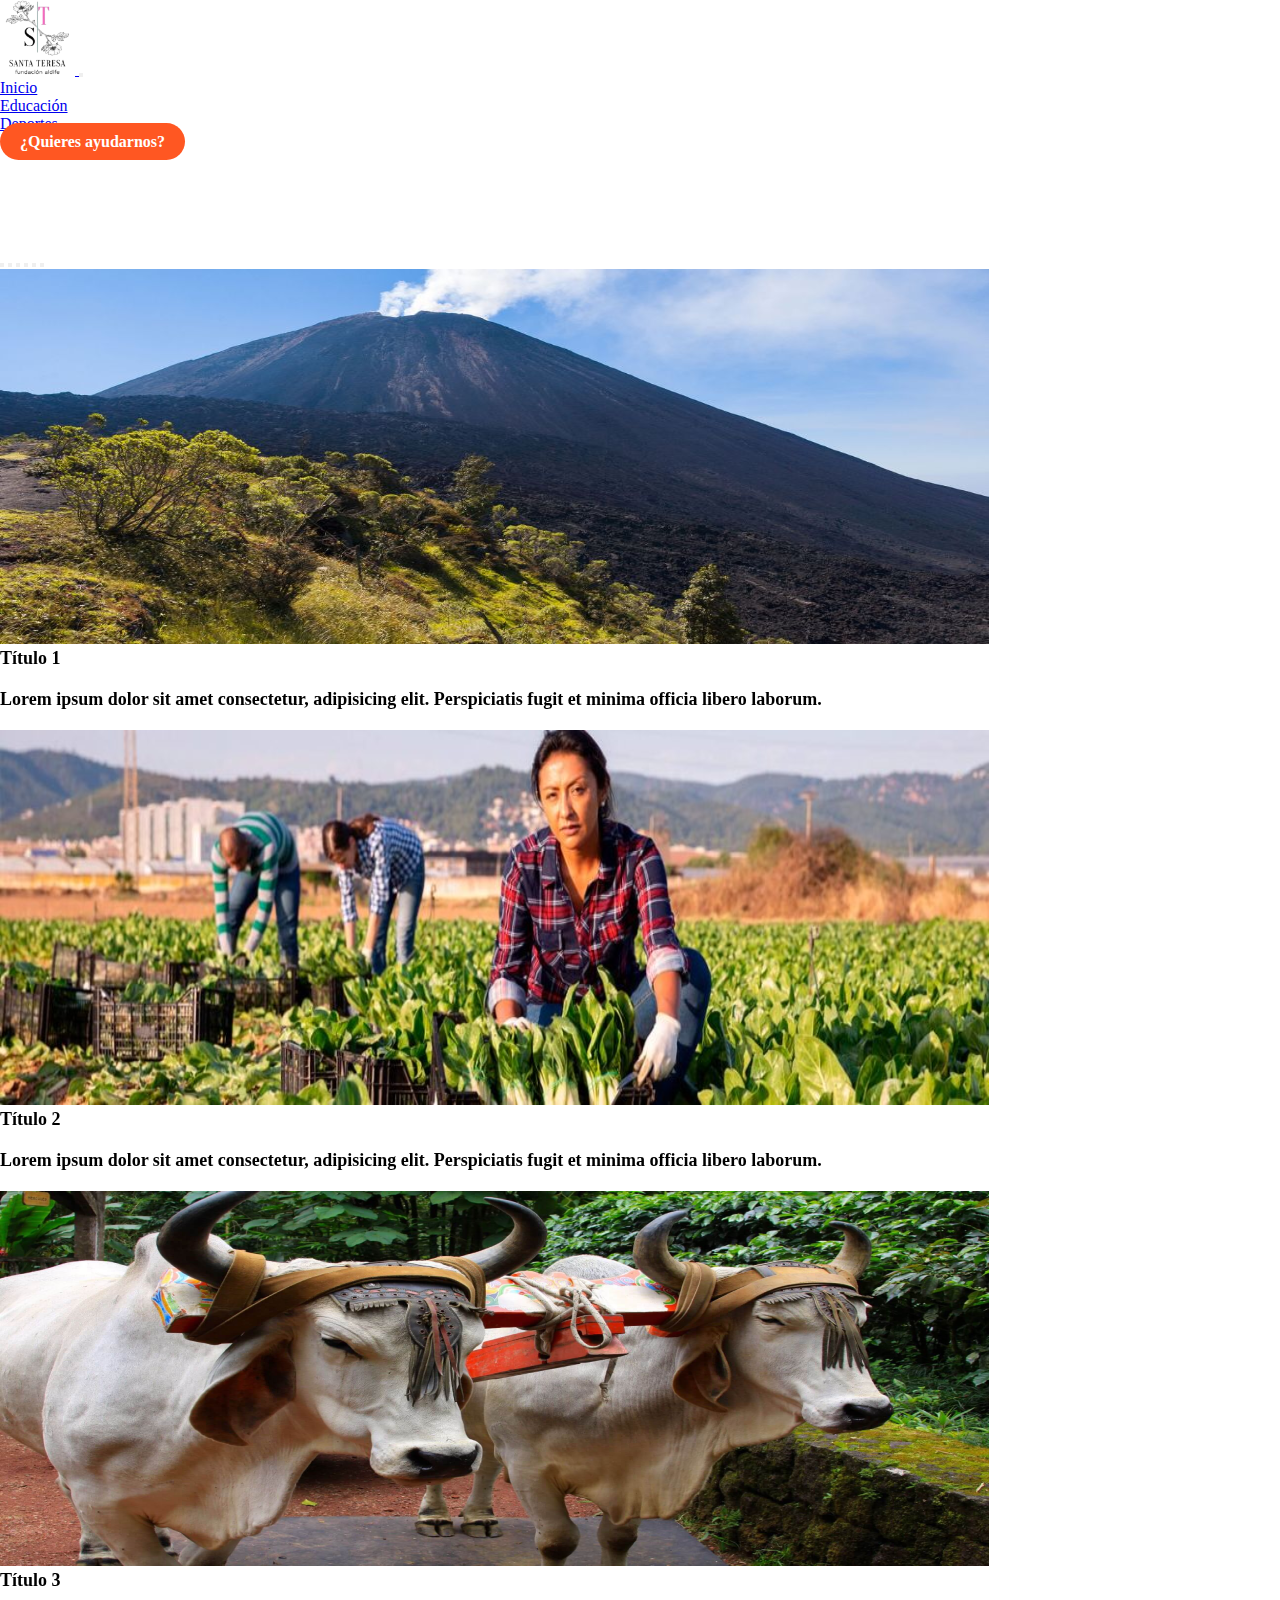
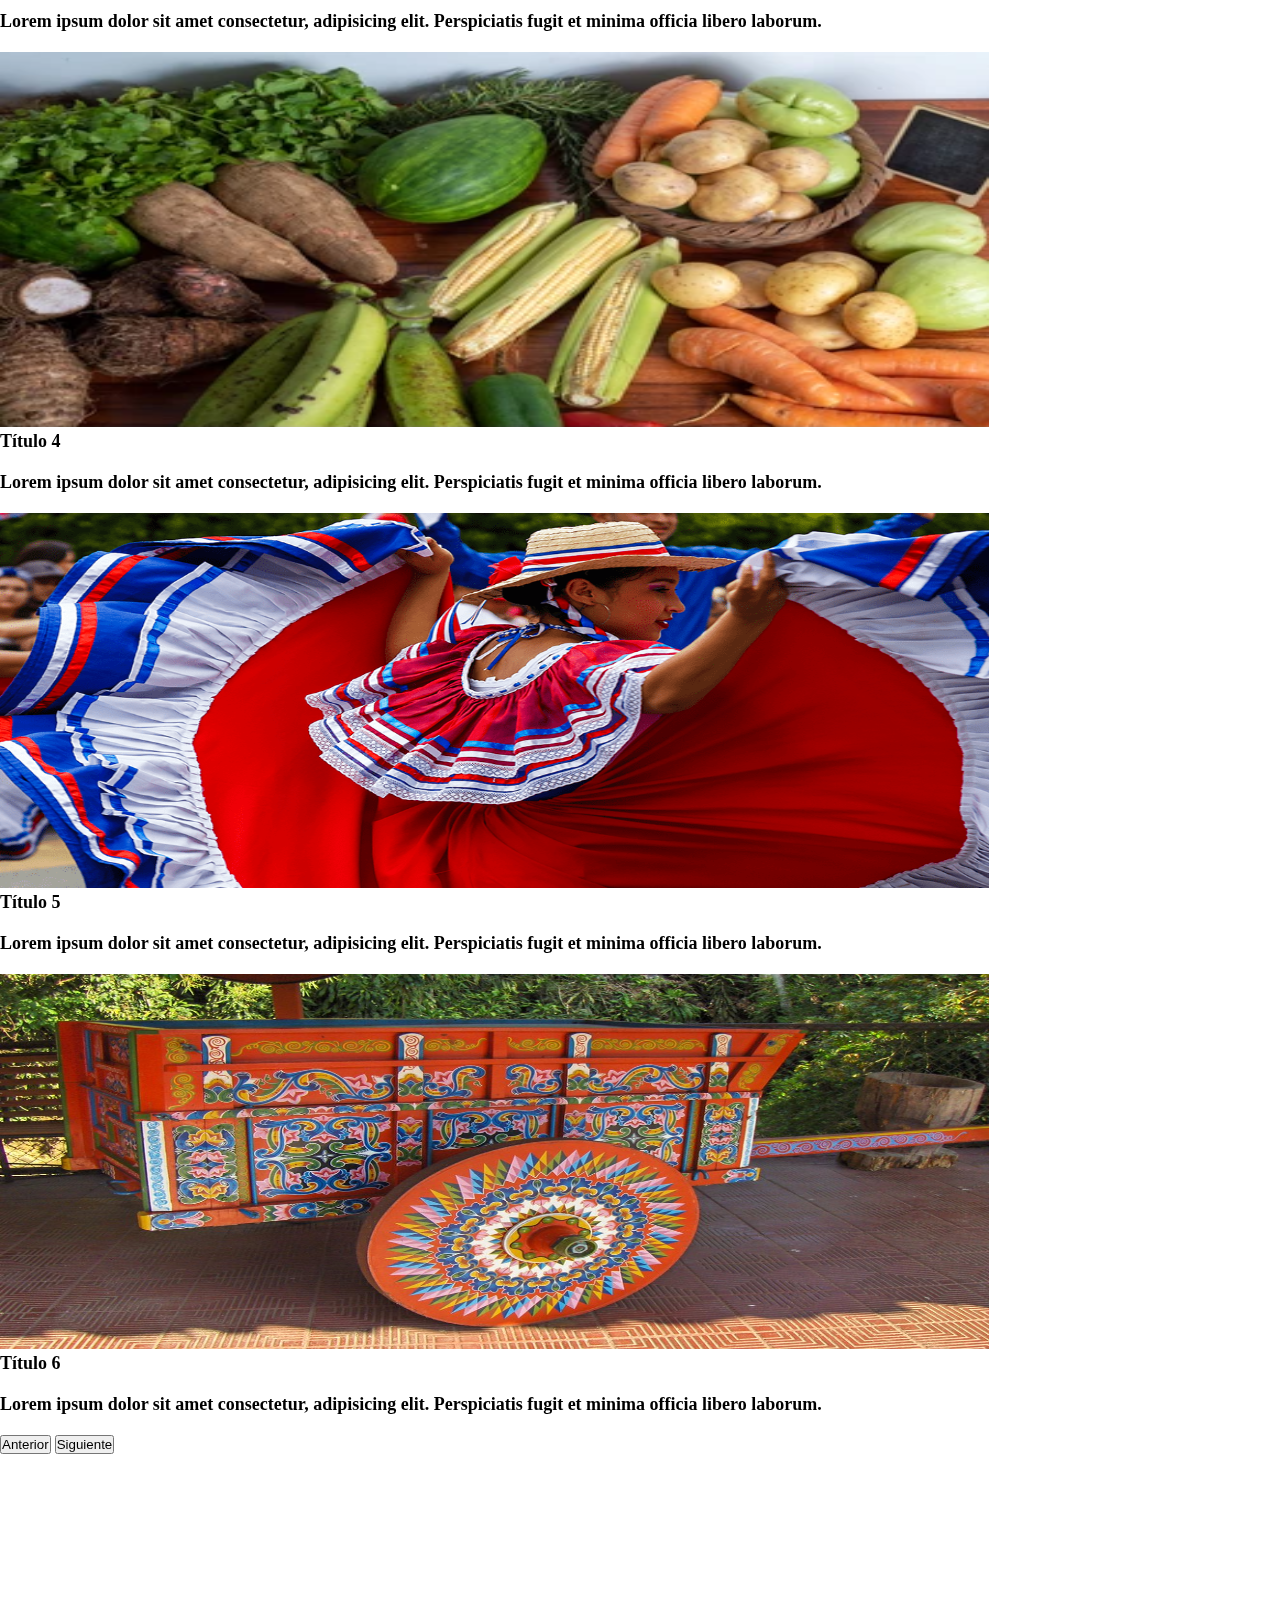
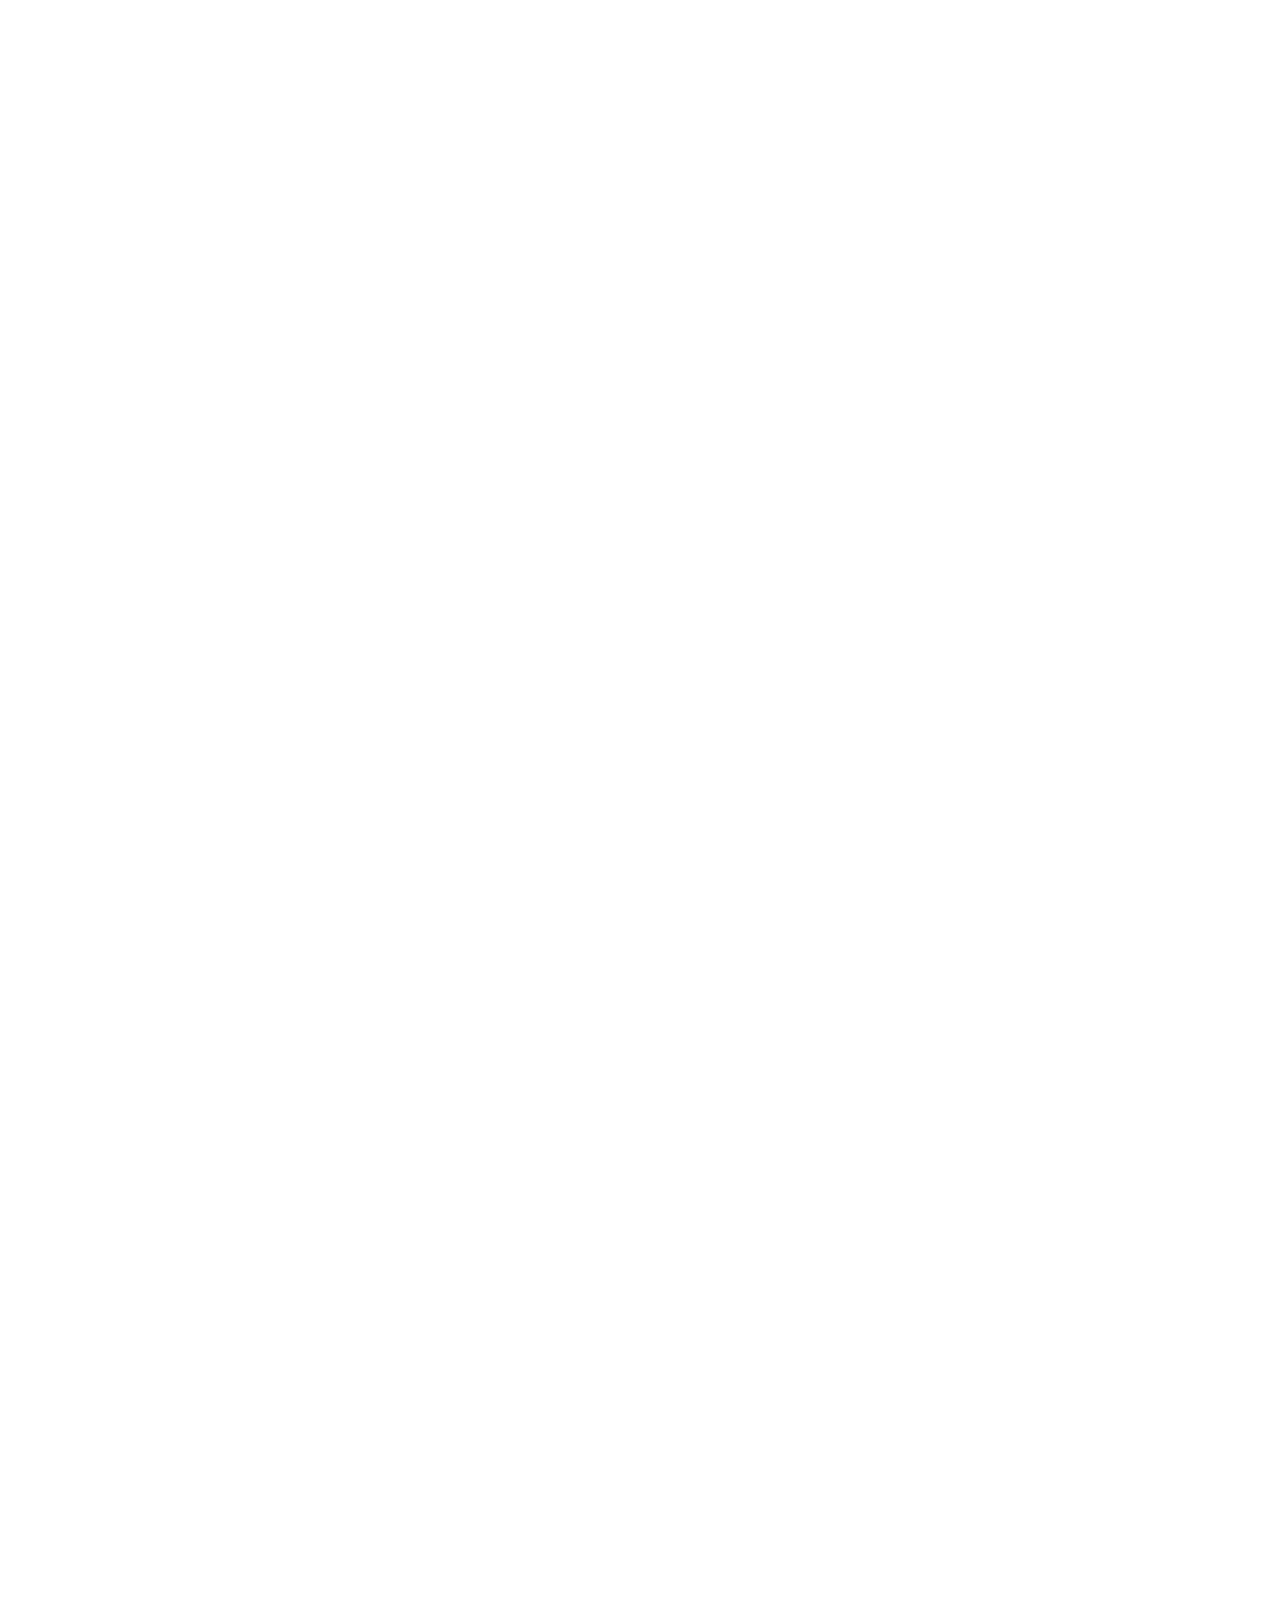
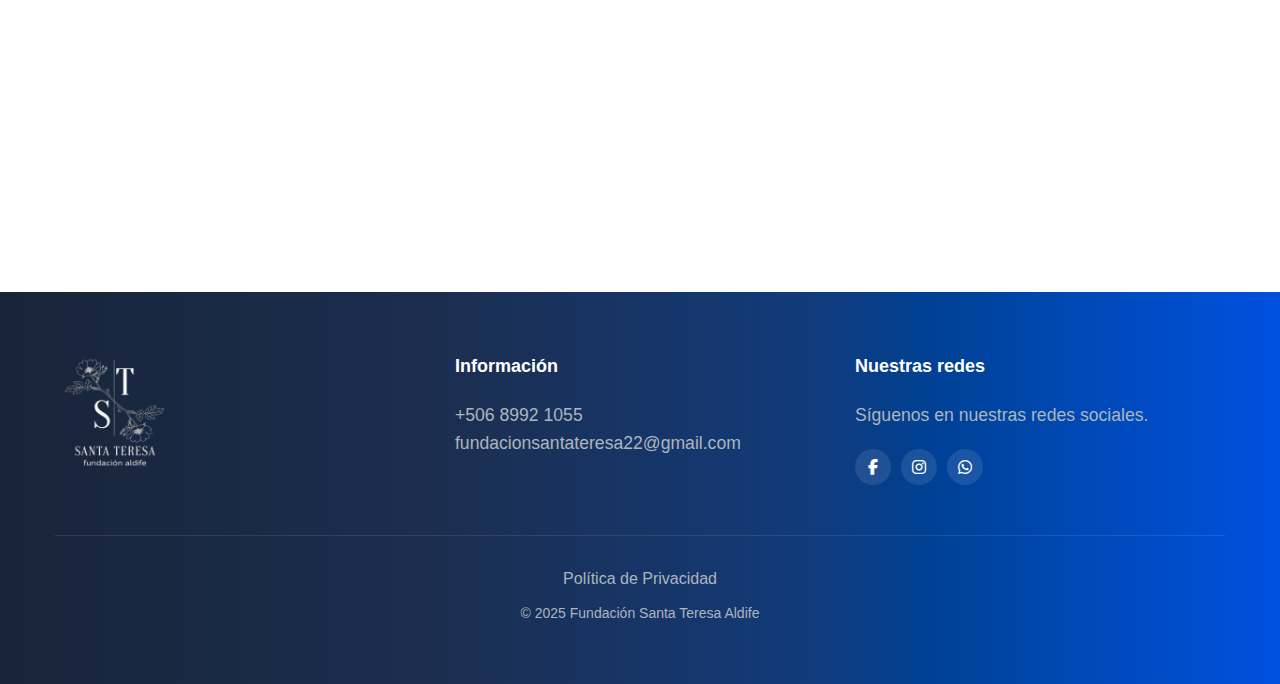
<file: index.html>
<!DOCTYPE html>
<html lang="es">
<head>
    <meta charset="utf-8">
    <meta name="viewport" content="width=device-width, initial-scale=1.0">
    <link rel="icon" href="assets/LogoFundacionBlanco.webp" type="image/x-icon">
    <title>Fundación Santa Teresa Aldife</title>
    <!-- Metadatos SEO -->
    <meta name="description" content="La Fundación Santa Teresa Aldife transforma vidas a través de la educación, el deporte y el apoyo al comercio local en zonas rurales de Costa Rica.">
    <meta name="keywords" content="Fundación, educación, deporte, comercio local, Costa Rica, zonas rurales, ayuda social, ONG, desarrollo comunitario">
    <meta name="author" content="Fundación Santa Teresa Aldife">
    <!-- styles -->
    <link rel="stylesheet" href="css/base.css?1">
    <link rel="stylesheet" href="css/header.css?3">
    <link rel="stylesheet" href="css/footer.css?4">
    <link rel="stylesheet" href="css/index.css?5">
    <link href="https://fonts.googleapis.com/css2?family=Playfair+Display:wght@400;500;700&display=swap" rel="stylesheet">
    
    <link rel="stylesheet" href="https://fonts.googleapis.com/css?family=Nunito:400,700,800,900,300&display=swap" type="text/css" media="all" />
    <!--Style animation-->
	<link rel="stylesheet" href="https://unpkg.com/aos@next/dist/aos.css" />
    <!--Style iconos-->
    <link rel="stylesheet" href="https://cdnjs.cloudflare.com/ajax/libs/font-awesome/6.5.1/css/all.min.css">
</head>
<body>
    
    <nav class="navbar navbar-expand-lg bg-body-tertiary py-4 fixed-top shadow-sm">
        <div class="container-fluid">

            <a href="index.html">
                <img src="assets/LogoFundacion.webp" alt="Logotipo de la Fundación Santa Teresa con una ilustración floral en línea que cruza entre las letras S (negra) y T (rosada), separadas por una línea vertical turquesa. Abajo se lee 'Santa Teresa' en mayúsculas elegantes y 'fundación aldife' en minúsculas." class="logo-header">
            </a>
            <button class="navbar-toggler" type="button" data-bs-toggle="collapse" data-bs-target="#navbarSupportedContent" aria-controls="navbarSupportedContent" aria-expanded="false" aria-label="Toggle navigation">
            <span class="navbar-toggler-icon"></span>
            </button>
            <div class="collapse navbar-collapse" id="navbarSupportedContent">
            <ul class="navbar-nav me-auto mb-2 mb-lg-0 ps-3">
                <li class="nav-item">
                <a class="nav-link" aria-current="page" href="index.html">Inicio</a>
                </li>
                <li class="nav-item">
                <a class="nav-link" href="educacion.html">Educación</a>
                </li>
                 <li class="nav-item">
                <a class="nav-link" href="deportes.html">Deportes</a>
                </li>
            </ul>
              <a class="btn-ayuda" href="contacto.html">¿Quieres ayudarnos?</a>
            </div>
        </div>
    </nav>
    
    <main>
        <div class="section-main" data-aos="fade-right" data-aos-duration="1500">

            <div id="carouselExampleCaptions" class="carousel slide" data-bs-ride="carousel">

                <div class="carousel-indicators">
                    <button type="button" data-bs-target="#carouselExampleCaptions" data-bs-slide-to="0" class="active" aria-current="true" aria-label="Slide 1"></button>
                    <button type="button" data-bs-target="#carouselExampleCaptions" data-bs-slide-to="1" aria-label="Slide 2"></button>
                    <button type="button" data-bs-target="#carouselExampleCaptions" data-bs-slide-to="2" aria-label="Slide 3"></button>
                    <button type="button" data-bs-target="#carouselExampleCaptions" data-bs-slide-to="3" aria-label="Slide 4"></button>
                    <button type="button" data-bs-target="#carouselExampleCaptions" data-bs-slide-to="4" aria-label="Slide 5"></button>
                    <button type="button" data-bs-target="#carouselExampleCaptions" data-bs-slide-to="5" aria-label="Slide 6"></button>
                </div>

                <div class="carousel-inner">

                    <div class="carousel-item active" data-bs-interval="5000">
                        <img src="assets/Volcan.webp" class="d-block w-100" alt="Imagen de un volcán activo con vegetación en primer plano, representando la fuerza de la naturaleza y el espíritu de transformación de las comunidades rurales apoyadas por la Fundación Santa Teresa Aldife.">
                        <div class="carousel-caption d-none d-md-block">
                            <h5 id="carousel-title-1">Cargando...</h5>
                            <h5 id="carousel-description-1">Cargando...</h5>
                        </div>
                    </div>
                    <div class="carousel-item" data-bs-interval="5000">
                        <img src="assets/Siembra.webp" class="d-block w-100" alt="Personas trabajando en el campo cosechando vegetales, reflejo del trabajo rural y el compromiso de la Fundación Santa Teresa Aldife con el desarrollo local y el apoyo al comercio agrícola.">
                        <div class="carousel-caption d-none d-md-block">
                            <h5 id="carousel-title-2">Cargando...</h5>
                            <h5 id="carousel-description-2">Cargando...</h5>
                        </div>
                    </div>
                    <div class="carousel-item" data-bs-interval="5000">
                        <img src="assets/Toros.webp" class="d-block w-100" alt="Yunta de bueyes con yugo tradicional en un camino rural, símbolo del trabajo agrícola y la identidad cultural en comunidades campesinas.">
                        <div class="carousel-caption d-none d-md-block">
                            <h5 id="carousel-title-3">Cargando...</h5>
                            <h5 id="carousel-description-3">Cargando...</h5>
                        </div>
                    </div>
                    <div class="carousel-item" data-bs-interval="5000">
                        <img src="assets/Cosechas.webp" class="d-block w-100" alt="Mesa con vegetales frescos como yuca, maíz, papa, zanahoria y chayote, cultivados por productores locales para promover una alimentación saludable y el comercio rural sostenible.">
                        <div class="carousel-caption d-none d-md-block">
                            <h5 id="carousel-title-4">Cargando...</h5>
                            <h5 id="carousel-description-4">Cargando...</h5>
                        </div>
                    </div>
                    <div class="carousel-item" data-bs-interval="5000">
                        <img src="assets/Danza-folclorica.webp" class="d-block w-100" alt="Joven bailando danza folclórica con vestido típico de colores rojo, blanco y azul, celebrando la cultura y tradiciones de las comunidades rurales.">
                        <div class="carousel-caption d-none d-md-block">
                            <h5 id="carousel-title-5">Cargando...</h5>
                            <h5 id="carousel-description-5">Cargando...</h5>
                        </div>
                    </div>
                    <div class="carousel-item" data-bs-interval="5000">
                        <img src="assets/Carreta.webp" class="d-block w-100" alt="Carreta típica costarricense decorada con colores vivos y diseños artesanales, símbolo del patrimonio cultural y rural del país.">
                        <div class="carousel-caption d-none d-md-block">
                            <h5 id="carousel-title-6">Cargando...</h5>
                            <h5 id="carousel-description-6">Cargando...</h5>
                        </div>
                    </div>

                </div>

                <button class="carousel-control-prev" type="button" data-bs-target="#carouselExampleCaptions" data-bs-slide="prev">
                    <span class="carousel-control-prev-icon" aria-hidden="true"></span>
                    <span class="visually-hidden" id="carousel-prev-text">Anterior</span>
                </button>

                <button class="carousel-control-next" type="button" data-bs-target="#carouselExampleCaptions" data-bs-slide="next">
                    <span class="carousel-control-next-icon" aria-hidden="true"></span>
                    <span class="visually-hidden" id="carousel-next-text">Siguiente</span>
                </button>

            </div>

            <section class="informacion-container">
                
                <section class="bienvenida-container" data-aos="fade-right" data-aos-duration="1500">
                    <h2 class="titulo" id="welcome-title">Cargando...</h2>
                    <p id="welcome-description">Cargando...</p>
                </section>
                    
                <section class="vision-mision-container" data-aos="fade-right" data-aos-duration="1500">
                    <div class="vision-mision-text-content">
                        <h2 class="titulo" id="mission-title">Cargando...</h2>
                        <p id="mission-description">Cargando...</p>
                    </div>
                    <div class="vision-mision-image-content">
                        <img src="assets/Educación.webp" alt="Hombre y niña de la mano caminan por el césped hacia una escuela. La niña lleva uniforme y mochila azul; al fondo hay un edificio escolar y una zona de juegos. La escena refleja el acompañamiento en el inicio de la jornada escolar." class="imagen-ajustada" >
                    </div>
                </section>
                
                <section class="vision-mision-container" data-aos="fade-right" data-aos-duration="1500">
                    <div class="vision-mision-image-content">
                        <img src="assets/vision.webp" alt="Tres hombres de negocios conversan de pie en una oficina luminosa con ventanales amplios. En primer plano, se observan documentos con gráficos, tabletas y un vaso con agua sobre una mesa. La escena transmite un ambiente profesional y corporativo." class="imagen-ajustada">
                    </div>
                    <div class="vision-mision-text-content">
                        <h2 class="titulo" id="vision-title">Cargando...</h2>
                        <p id="vision-description">Cargando...</p>
                    </div>
                </section>
                
                <section class="pilares" >

                    <h2 class="titulo" id="pillars-title" data-aos="fade-right" data-aos-duration="1500">Cargando...</h2>

                    <div class="pilares-container">

                        <div class="pilar-item" data-aos="fade-right" data-aos-duration="1500">
                            <div class="pilar-item-header">
                                <h5 id="pillar-education-title">Cargando...</h5>
                            </div>
                            <div class="pilar-item-body">
                                <p id="pillar-education-description">Cargando...</p>
                            </div>
                        </div>

                        <div class="pilar-item" data-aos="fade-right" data-aos-duration="1500">
                            <div class="pilar-item-header">
                                <h5 id="pillar-sports-title">Cargando...</h5>
                            </div>
                            <div class="pilar-item-body">
                                <p id="pillar-sports-description">Cargando...</p>
                            </div>
                        </div>

                        <div class="pilar-item" data-aos="fade-right" data-aos-duration="1500">
                            <div class="pilar-item-header">
                                <h5 id="pillar-commerce-title">Cargando...</h5>
                            </div>
                            <div class="pilar-item-body">
                                <p id="pillar-commerce-description">Cargando...</p>
                            </div>
                        </div>

                    </div>

                </section>

            </section>

        </div>
    </main>

    <footer class="footer">
        <div class="container-footer">
            <div class="row">

                <div class="footer-section">
                    <img src="assets/LogoFundacionBlanco.webp" alt="Logotipo de la Fundación Santa Teresa con una ilustración floral en línea que cruza entre las letras S (negra) y T (rosada), separadas por una línea vertical turquesa. Abajo se lee 'Santa Teresa' en mayúsculas elegantes y 'fundación aldife' en minúsculas." class="logo-footer">
                 
                </div>
                
                <div class="footer-section">
                    <h5>Información</h5>
                    <p class="footer-information">+506 8992 1055</p>
                    <p class="footer-about">fundacionsantateresa22@gmail.com</p>
                </div>
            
                <div class="footer-section">
            
                </div>

                <div class="footer-section especial-para-redeseeeeee">
                    <h5>Nuestras redes</h5>
                    <p class="footer-about">Síguenos en nuestras redes sociales.</p>
                    <div class="social-links">
                        <a href="#" class="social-icon"><i class="fab fa-facebook-f"></i></a>
                        <a href="#" class="social-icon"><i class="fab fa-instagram"></i></a>
                        <a href="#" class="social-icon whatsapp"><i class="fab fa-whatsapp"></i></a>
                    </div>
                </div>

            </div>
        
            <div class="footer-bottom">
                <ul class="footer-bottom-links">
                    <li><a href="politicaDePrivaciad.html">Política de Privacidad</a></li>
                </ul>
                <p>© 2025 Fundación Santa Teresa Aldife</p>
            </div>
        </div>
    </footer>

    <!--Bootstrap-->
    <link href="https://cdn.jsdelivr.net/npm/bootstrap@5.3.1/dist/css/bootstrap.min.css" rel="stylesheet" integrity="sha384-4bw+/aepP/YC94hEpVNVgiZdgIC5+VKNBQNGCHeKRQN+PtmoHDEXuppvnDJzQIu9" crossorigin="anonymous">
    <script src="https://cdn.jsdelivr.net/npm/bootstrap@5.3.1/dist/js/bootstrap.bundle.min.js" integrity="sha384-HwwvtgBNo3bZJJLYd8oVXjrBZt8cqVSpeBNS5n7C8IVInixGAoxmnlMuBnhbgrkm" crossorigin="anonymous"></script>
    <!-- Js animation-->
    <script src="https://unpkg.com/aos@next/dist/aos.js"></script>
    <script>
    AOS.init();
    </script>

    <script src="script/index.js"></script>

</body>
</html>
</file>
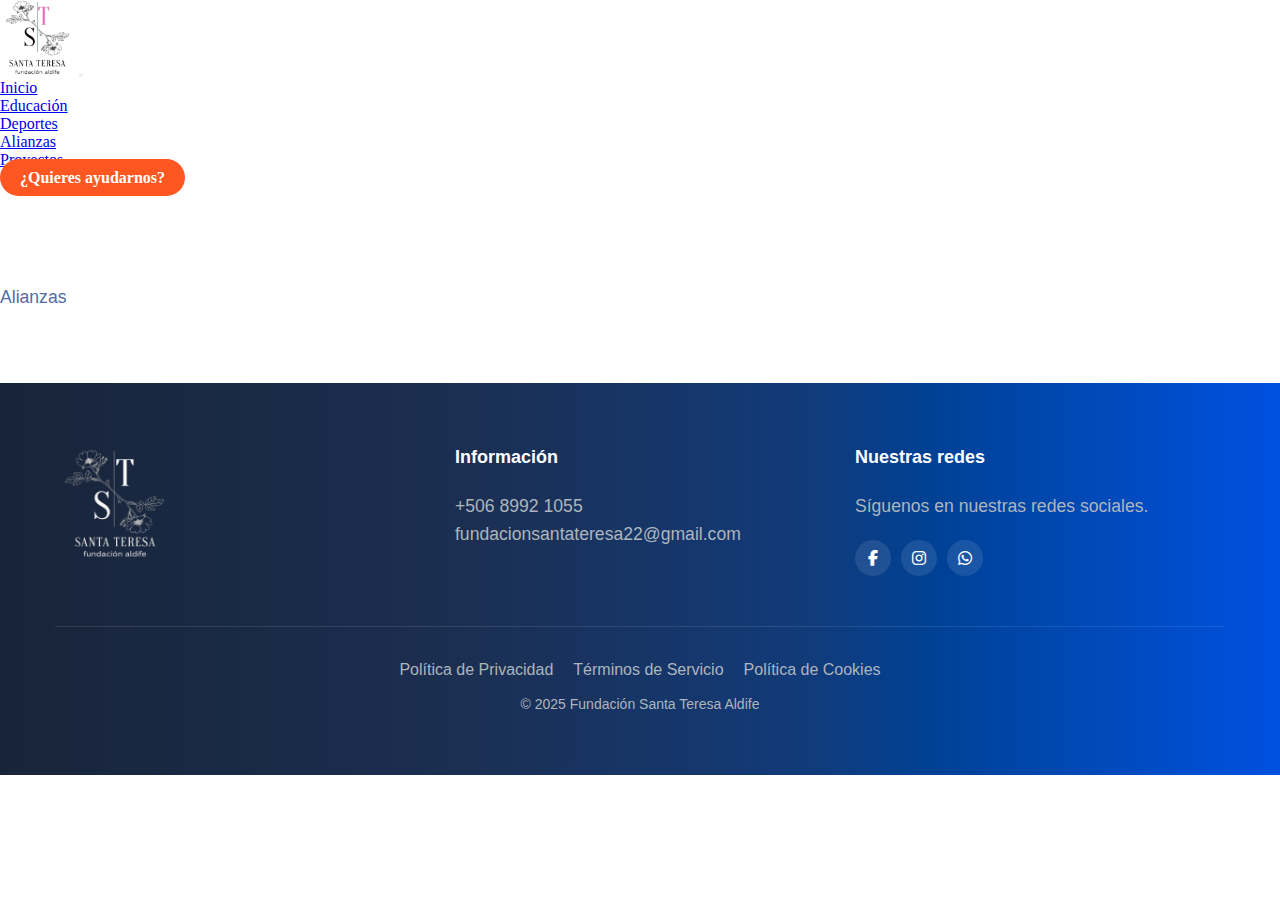
<file: alianza.html>
<!DOCTYPE html>
<html lang="es">
<head>
    <meta charset="utf-8">
    <meta name="viewport" content="width=device-width, initial-scale=1.0">
    <link rel="icon" href="assets/LogoFundacionBlanco.webp" type="image/x-icon">
    <title>Fundación Santa Teresa Aldife</title>
    <!-- Metadatos SEO -->
    <meta name="description" content="La Fundación Santa Teresa Aldife transforma vidas a través de la educación, el deporte y el apoyo al comercio local en zonas rurales de Costa Rica.">
    <meta name="keywords" content="Fundación, educación, deporte, comercio local, Costa Rica, zonas rurales, ayuda social, ONG, desarrollo comunitario">
    <meta name="author" content="Fundación Santa Teresa Aldife">
    <!-- styles -->
    <link rel="stylesheet" href="css/base.css?1">
    <link rel="stylesheet" href="css/header.css">
    <link rel="stylesheet" href="css/footer.css?3">
    <link rel="stylesheet" href="css/index.css?1">
    <link href="https://fonts.googleapis.com/css2?family=Playfair+Display:wght@400;500;700&display=swap" rel="stylesheet">
    
    <link rel="stylesheet" href="https://fonts.googleapis.com/css?family=Nunito:400,700,800,900,300&display=swap" type="text/css" media="all" />
    <!--Style animation-->
	<link rel="stylesheet" href="https://unpkg.com/aos@next/dist/aos.css" />
    <!--Style iconos-->
    <link rel="stylesheet" href="https://cdnjs.cloudflare.com/ajax/libs/font-awesome/6.5.1/css/all.min.css">
</head>
<body>
    
    <nav class="navbar navbar-expand-lg bg-body-tertiary py-4 fixed-top shadow-sm">
        <div class="container-fluid">
            <img src="assets/LogoFundacion.webp" alt="Logotipo de la Fundación Santa Teresa con una ilustración floral en línea que cruza entre las letras S (negra) y T (rosada), separadas por una línea vertical turquesa. Abajo se lee 'Santa Teresa' en mayúsculas elegantes y 'fundación aldife' en minúsculas." class="logo-header">
            <button class="navbar-toggler" type="button" data-bs-toggle="collapse" data-bs-target="#navbarSupportedContent" aria-controls="navbarSupportedContent" aria-expanded="false" aria-label="Toggle navigation">
            <span class="navbar-toggler-icon"></span>
            </button>
            <div class="collapse navbar-collapse" id="navbarSupportedContent">
            <ul class="navbar-nav me-auto mb-2 mb-lg-0 ps-3">
                <li class="nav-item">
                <a class="nav-link active" aria-current="page" href="index.html">Inicio</a>
                </li>
                <li class="nav-item">
                <a class="nav-link" href="educacion.html">Educación</a>
                </li>
                 <li class="nav-item">
                <a class="nav-link" href="deportes.html">Deportes</a>
                </li>
                <li class="nav-item">
                <a class="nav-link" href="alianza.html">Alianzas</a>
                </li>
                <li class="nav-item">
                <a class="nav-link" href="proyectos.html">Proyectos</a>
                </li>  
            </ul>
              <a class="btn-ayuda" href="contacto.html">¿Quieres ayudarnos?</a>
            </div>
        </div>
    </nav>
    
    <main>
        <div class="section-main">
            <p>Alianzas</p>
        </div>
    </main>

    <footer class="footer">
        <div class="container-footer">
            <div class="row">

                <div class="footer-section">
                    <img src="assets/LogoFundacionBlanco.webp" alt="Logotipo de la Fundación Santa Teresa con una ilustración floral en línea que cruza entre las letras S (negra) y T (rosada), separadas por una línea vertical turquesa. Abajo se lee 'Santa Teresa' en mayúsculas elegantes y 'fundación aldife' en minúsculas." class="logo-footer">
                 
                </div>
                
                <div class="footer-section">
                    <h5>Información</h5>
                    <p class="footer-information">+506 8992 1055</p>
                    <p class="footer-about">fundacionsantateresa22@gmail.com</p>
                </div>
            
                <div class="footer-section">
            
                </div>

                <div class="footer-section especial-para-redeseeeeee">
                    <h5>Nuestras redes</h5>
                    <p class="footer-about">Síguenos en nuestras redes sociales.</p>
                    <div class="social-links">
                        <a href="#" class="social-icon"><i class="fab fa-facebook-f"></i></a>
                        <a href="#" class="social-icon"><i class="fab fa-instagram"></i></a>
                        <a href="#" class="social-icon whatsapp"><i class="fab fa-whatsapp"></i></a>
                    </div>
                </div>

            </div>
        
            <div class="footer-bottom">
                <ul class="footer-bottom-links">
                    <li><a href="#">Política de Privacidad</a></li>
                    <li><a href="#">Términos de Servicio</a></li>
                    <li><a href="#">Política de Cookies</a></li>
                </ul>
                <p>© 2025 Fundación Santa Teresa Aldife</p>
            </div>
        </div>
    </footer>

    <!--Bootstrap-->
    <link href="https://cdn.jsdelivr.net/npm/bootstrap@5.3.1/dist/css/bootstrap.min.css" rel="stylesheet" integrity="sha384-4bw+/aepP/YC94hEpVNVgiZdgIC5+VKNBQNGCHeKRQN+PtmoHDEXuppvnDJzQIu9" crossorigin="anonymous">
    <script src="https://cdn.jsdelivr.net/npm/bootstrap@5.3.1/dist/js/bootstrap.bundle.min.js" integrity="sha384-HwwvtgBNo3bZJJLYd8oVXjrBZt8cqVSpeBNS5n7C8IVInixGAoxmnlMuBnhbgrkm" crossorigin="anonymous"></script>
    <!-- Js animation-->
    <script src="https://unpkg.com/aos@next/dist/aos.js"></script>
    <script>
    AOS.init();
    </script>

    <script src="script/index.js"></script>

</body>
</html>
</file>
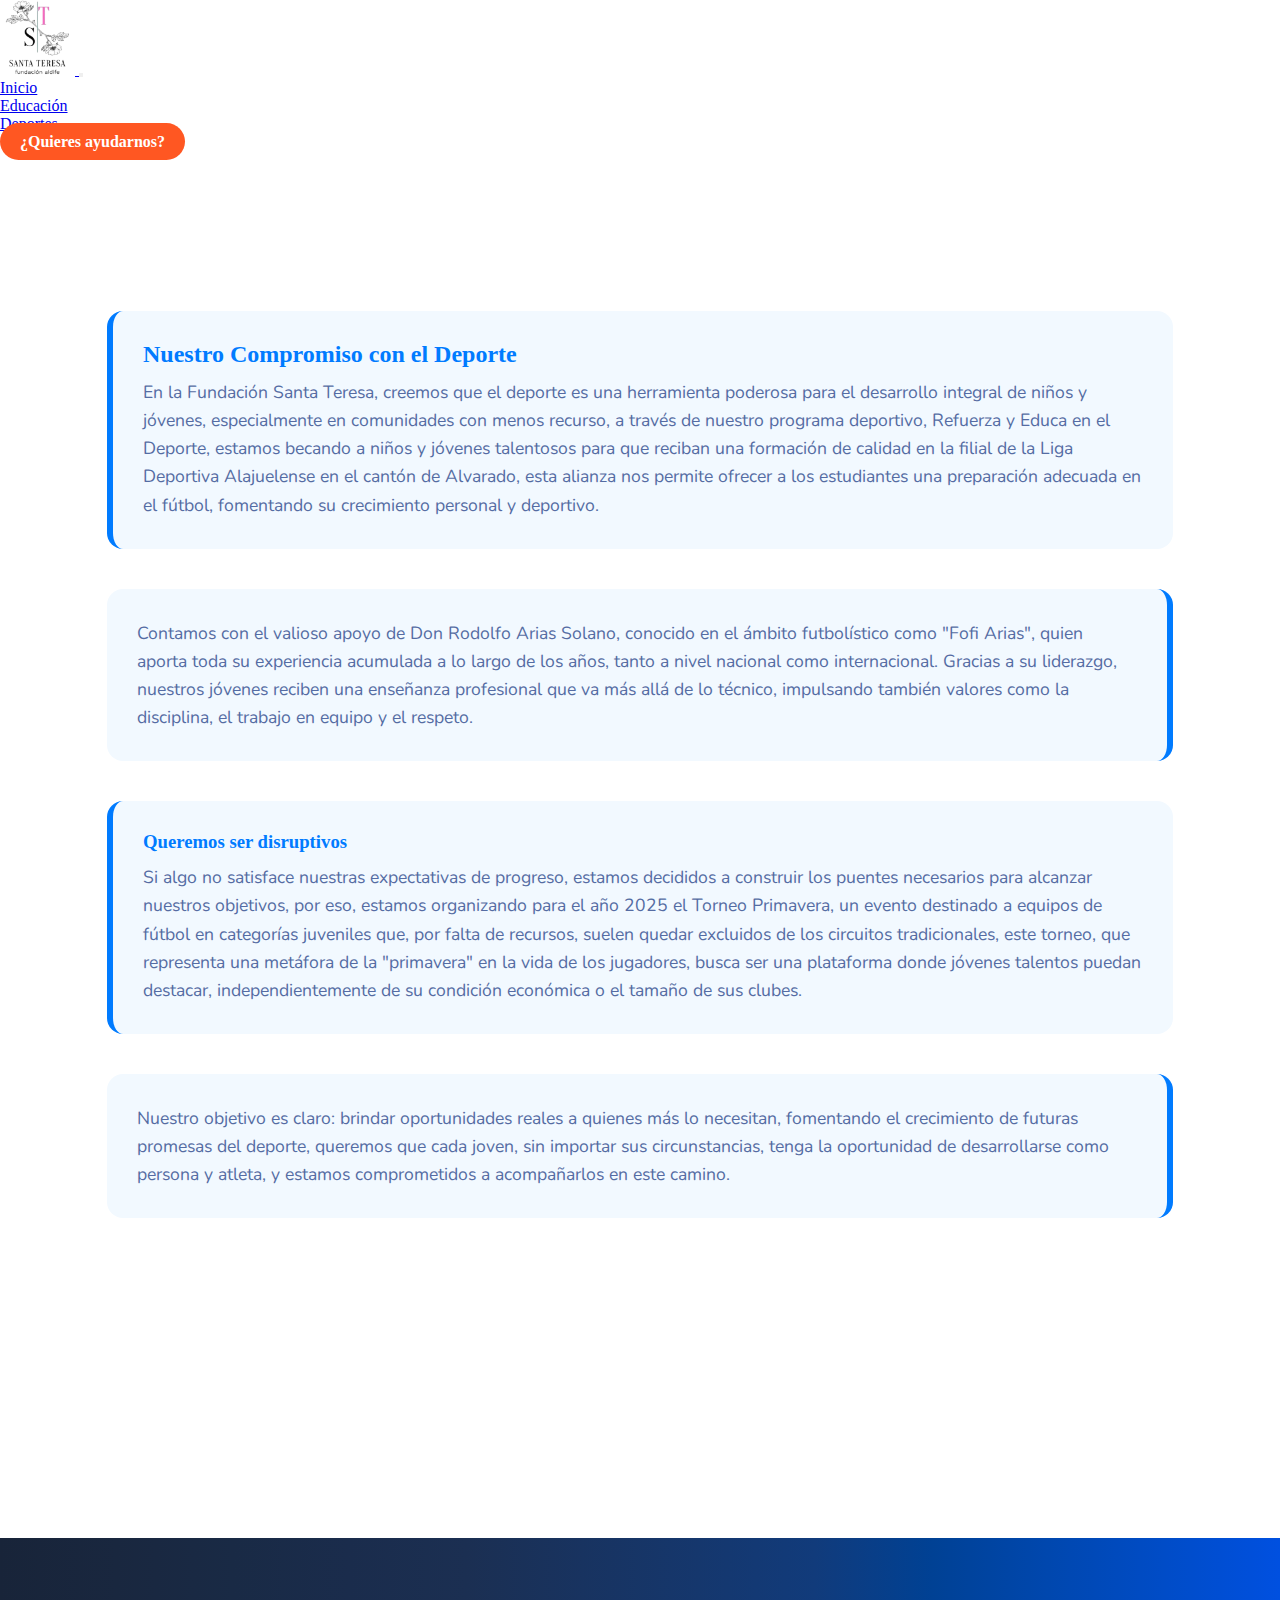
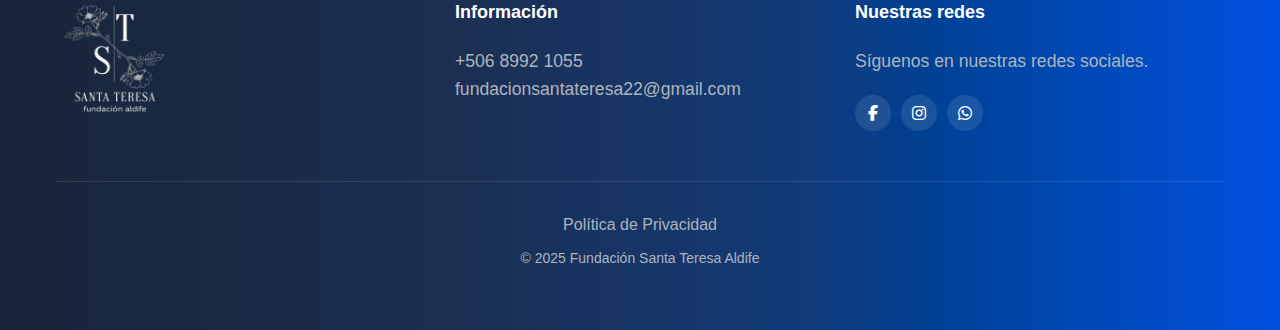
<file: deportes.html>
<!DOCTYPE html>
<html lang="es">
<head>
    <meta charset="utf-8">
    <meta name="viewport" content="width=device-width, initial-scale=1.0">
    <link rel="icon" href="assets/LogoFundacion.webp" type="image/x-icon">
    <title>Fundación Santa Teresa Aldife</title>
    <!-- Metadatos SEO -->
    <meta name="description" content="La Fundación Santa Teresa Aldife transforma vidas a través de la educación, el deporte y el apoyo al comercio local en zonas rurales de Costa Rica.">
    <meta name="keywords" content="Fundación, educación, deporte, comercio local, Costa Rica, zonas rurales, ayuda social, ONG, desarrollo comunitario">
    <meta name="author" content="Fundación Santa Teresa Aldife">
    <!-- styles -->
    <link rel="stylesheet" href="css/base.css?1">
    <link rel="stylesheet" href="css/header.css?2">
    <link rel="stylesheet" href="css/footer.css?4">
    <link rel="stylesheet" href="css/deportes.css">
    <link href="https://fonts.googleapis.com/css2?family=Playfair+Display:wght@400;500;700&display=swap" rel="stylesheet">
    
    <link rel="stylesheet" href="https://fonts.googleapis.com/css?family=Nunito:400,700,800,900,300&display=swap" type="text/css" media="all" />
    <!--Style animation-->
	<link rel="stylesheet" href="https://unpkg.com/aos@next/dist/aos.css" />
    <!--Style iconos-->
    <link rel="stylesheet" href="https://cdnjs.cloudflare.com/ajax/libs/font-awesome/6.5.1/css/all.min.css">
</head>
<body>

    <nav class="navbar navbar-expand-lg bg-body-tertiary py-4 fixed-top shadow-sm">
        <div class="container-fluid">
           
            <a href="index.html">
                <img src="assets/LogoFundacion.webp" alt="Logotipo de la Fundación Santa Teresa con una ilustración floral en línea que cruza entre las letras S (negra) y T (rosada), separadas por una línea vertical turquesa. Abajo se lee 'Santa Teresa' en mayúsculas elegantes y 'fundación aldife' en minúsculas." class="logo-header">
            </a>
            <button class="navbar-toggler" type="button" data-bs-toggle="collapse" data-bs-target="#navbarSupportedContent" aria-controls="navbarSupportedContent" aria-expanded="false" aria-label="Toggle navigation">
            <span class="navbar-toggler-icon"></span>
            </button>
            <div class="collapse navbar-collapse" id="navbarSupportedContent">
            <ul class="navbar-nav me-auto mb-2 mb-lg-0 ps-3">
                <li class="nav-item">
                <a class="nav-link" aria-current="page" href="index.html">Inicio</a>
                </li>
                <li class="nav-item">
                <a class="nav-link" href="educacion.html">Educación</a>
                </li>
                 <li class="nav-item">
                <a class="nav-link" href="deportes.html">Deportes</a>
                </li>
              
            </ul>
              <a class="btn-ayuda" href="contacto.html">¿Quieres ayudarnos?</a>
            </div>
        </div>
    </nav>



    <main>
        <div class="section-main" data-aos="fade-right" data-aos-duration="1500">

            <section class="deportes-text-list">
                <div class="deportes-text" data-aos="fade-right" data-aos-duration="1500">
                    <div class="text">
                        <h2 id="commitment-title">Cargando...</h2>
                        <p id="commitment-description">Cargando...</p>
                    </div>
                </div>

                <div class="deportes-text" data-aos="fade-right" data-aos-duration="1500">
                    <div class="text">
                        <p id="support-description">Cargando...</p>
                    </div>
                </div>

                <div class="deportes-text" data-aos="fade-right" data-aos-duration="1500">
                    <div class="text">
                        <h3 id="disruptive-title">Cargando...</h3>
                        <p id="disruptive-description">Cargando...</p>
                    </div>
                </div>

                <div class="deportes-text" data-aos="fade-right" data-aos-duration="1500">
                    <div class="text">
                        <p id="objective-description">Cargando...</p>
                    </div>
                </div>

                <div class="deportes-text" data-aos="fade-right" data-aos-duration="1500">
                    <div class="text">
                        <p id="future-alliances-description">Cargando...</p>
                    </div>
                </div>
            </section>

        </div>
    </main>

    <footer class="footer">
        <div class="container-footer">
            <div class="row">

                <div class="footer-section">
                    <img src="assets/LogoFundacionBlanco.webp" alt="Logotipo de la Fundación Santa Teresa con una ilustración floral en línea que cruza entre las letras S (negra) y T (rosada), separadas por una línea vertical turquesa. Abajo se lee 'Santa Teresa' en mayúsculas elegantes y 'fundación aldife' en minúsculas." class="logo-footer">
                 
                </div>
                
                <div class="footer-section">
                    <h5>Información</h5>
                    <p class="footer-information">+506 8992 1055</p>
                    <p class="footer-about">fundacionsantateresa22@gmail.com</p>
                </div>
            
                <div class="footer-section">
            
                </div>

                <div class="footer-section especial-para-redeseeeeee">
                    <h5>Nuestras redes</h5>
                    <p class="footer-about">Síguenos en nuestras redes sociales.</p>
                    <div class="social-links">
                        <a href="#" class="social-icon"><i class="fab fa-facebook-f"></i></a>
                        <a href="#" class="social-icon"><i class="fab fa-instagram"></i></a>
                        <a href="#" class="social-icon whatsapp"><i class="fab fa-whatsapp"></i></a>
                    </div>
                </div>

            </div>
        
            <div class="footer-bottom">
                <ul class="footer-bottom-links">
                    <li><a href="politicaDePrivaciad.html">Política de Privacidad</a></li>
                </ul>
                <p>© 2025 Fundación Santa Teresa Aldife</p>
            </div>
        </div>
    </footer>

    <!--Bootstrap-->
    <link href="https://cdn.jsdelivr.net/npm/bootstrap@5.3.1/dist/css/bootstrap.min.css" rel="stylesheet" integrity="sha384-4bw+/aepP/YC94hEpVNVgiZdgIC5+VKNBQNGCHeKRQN+PtmoHDEXuppvnDJzQIu9" crossorigin="anonymous">
    <script src="https://cdn.jsdelivr.net/npm/bootstrap@5.3.1/dist/js/bootstrap.bundle.min.js" integrity="sha384-HwwvtgBNo3bZJJLYd8oVXjrBZt8cqVSpeBNS5n7C8IVInixGAoxmnlMuBnhbgrkm" crossorigin="anonymous"></script>
    <!-- Js animation-->
    <script src="https://unpkg.com/aos@next/dist/aos.js"></script>
    <script>
    AOS.init();
    </script>

    <script src="script/deportes.js"></script>

</body>
</html>
</file>
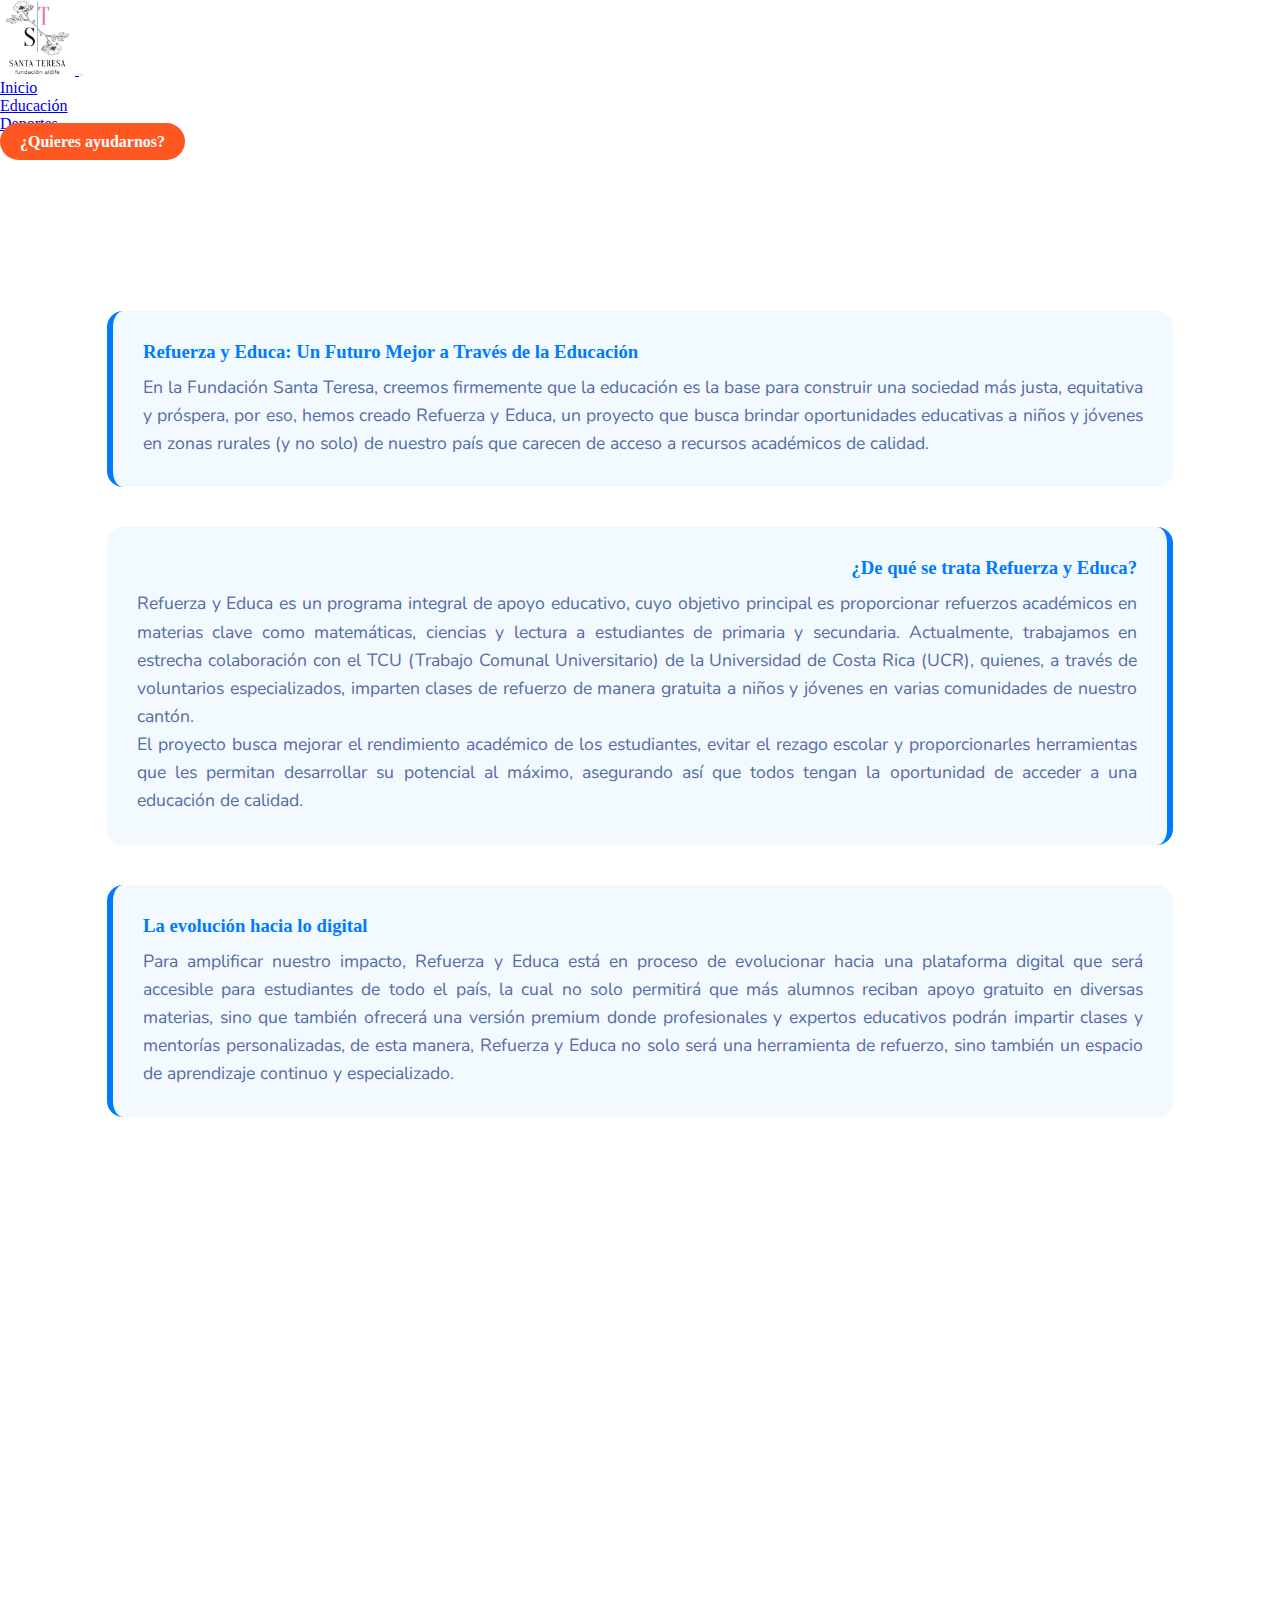
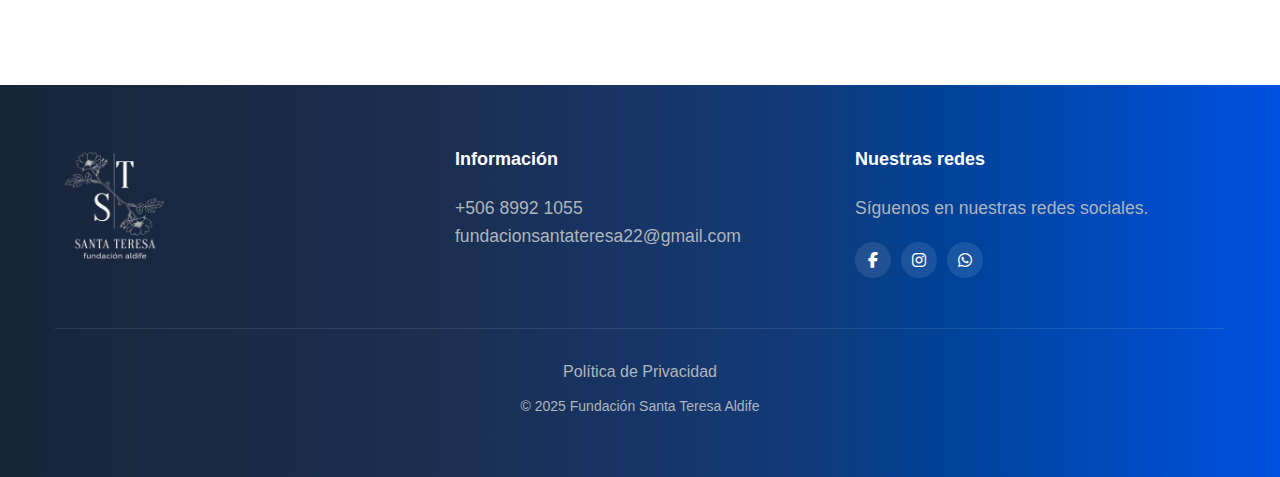
<file: educacion.html>
<!DOCTYPE html>
<html lang="es">
<head>
    <meta charset="utf-8">
    <meta name="viewport" content="width=device-width, initial-scale=1.0">
    <link rel="icon" href="assets/LogoFundacion.webp" type="image/x-icon">
    <title>Fundación Santa Teresa Aldife</title>
    <!-- Metadatos SEO -->
    <meta name="description" content="La Fundación Santa Teresa Aldife transforma vidas a través de la educación, el deporte y el apoyo al comercio local en zonas rurales de Costa Rica.">
    <meta name="keywords" content="Fundación, educación, deporte, comercio local, Costa Rica, zonas rurales, ayuda social, ONG, desarrollo comunitario">
    <meta name="author" content="Fundación Santa Teresa Aldife">
    <!-- styles -->
    <link rel="stylesheet" href="css/base.css?1">
    <link rel="stylesheet" href="css/header.css?2">
    <link rel="stylesheet" href="css/footer.css?4">
    <link rel="stylesheet" href="css/educacion.css?1">
    <link href="https://fonts.googleapis.com/css2?family=Playfair+Display:wght@400;500;700&display=swap" rel="stylesheet">
    
    <link rel="stylesheet" href="https://fonts.googleapis.com/css?family=Nunito:400,700,800,900,300&display=swap" type="text/css" media="all" />
    <!--Style animation-->
	<link rel="stylesheet" href="https://unpkg.com/aos@next/dist/aos.css" />
    <!--Style iconos-->
    <link rel="stylesheet" href="https://cdnjs.cloudflare.com/ajax/libs/font-awesome/6.5.1/css/all.min.css">
</head>
<body>

    <nav class="navbar navbar-expand-lg bg-body-tertiary py-4 fixed-top shadow-sm">
        <div class="container-fluid">
              
            <a href="index.html">
                <img src="assets/LogoFundacion.webp" alt="Logotipo de la Fundación Santa Teresa con una ilustración floral en línea que cruza entre las letras S (negra) y T (rosada), separadas por una línea vertical turquesa. Abajo se lee 'Santa Teresa' en mayúsculas elegantes y 'fundación aldife' en minúsculas." class="logo-header">
            </a>
            <button class="navbar-toggler" type="button" data-bs-toggle="collapse" data-bs-target="#navbarSupportedContent" aria-controls="navbarSupportedContent" aria-expanded="false" aria-label="Toggle navigation">
            <span class="navbar-toggler-icon"></span>
            </button>
            <div class="collapse navbar-collapse" id="navbarSupportedContent">
            <ul class="navbar-nav me-auto mb-2 mb-lg-0 ps-3">
                <li class="nav-item">
                <a class="nav-link" aria-current="page" href="index.html">Inicio</a>
                </li>
                <li class="nav-item">
                <a class="nav-link" href="educacion.html">Educación</a>
                </li>
                 <li class="nav-item">
                <a class="nav-link" href="deportes.html">Deportes</a>
                </li>
                
            </ul>
              <a class="btn-ayuda" href="contacto.html">¿Quieres ayudarnos?</a>
            </div>
        </div>
    </nav>



    <main>
        <div class="section-main" data-aos="fade-right" data-aos-duration="1500">

            <section class="educacion-text-list">
        
                <div class="educacion-text" data-aos="fade-right" data-aos-duration="1500"  >
                    <div class="text">
                        <h3 id="intro-title">Cargando...</h3>
                        <p id="intro-description">Cargando...</p>
                    </div>
                </div>
            
                <div class="educacion-text" data-aos="fade-right" data-aos-duration="1500">
                    <div class="text">
                        <h3 id="about-title">Cargando...</h3>
                        <p id="about-description-1">Cargando...</p>
                        <p id="about-description-2">Cargando...</p>
                    </div>
                </div>
        
                <div class="educacion-text" data-aos="fade-right" data-aos-duration="1500">
                    <div class="text">
                        <h3 id="digital-title">Cargando...</h3>
                        <p id="digital-description">Cargando...</p>
                    </div>
                </div>
           
                <div class="educacion-text" data-aos="fade-right" data-aos-duration="1500">
                    <div class="text">
                        <h3 id="impact-title">Cargando...</h3>
                        <p id="impact-description">Cargando...</p>
                    </div>
                </div>
           
                <div class="educacion-text" data-aos="fade-right" data-aos-duration="1500">
                    <div class="text">
                        <h3 id="support-title">Cargando...</h3>
                        <p id="support-description">Cargando...</p>
                    </div>
                </div>
           
            </section>

        </div>
    </main>

    <footer class="footer">
        <div class="container-footer">
            <div class="row">

                <div class="footer-section">
                    <img src="assets/LogoFundacionBlanco.webp" alt="Logotipo de la Fundación Santa Teresa con una ilustración floral en línea que cruza entre las letras S (negra) y T (rosada), separadas por una línea vertical turquesa. Abajo se lee 'Santa Teresa' en mayúsculas elegantes y 'fundación aldife' en minúsculas." class="logo-footer">
                 
                </div>
                
                <div class="footer-section">
                    <h5>Información</h5>
                    <p class="footer-information">+506 8992 1055</p>
                    <p class="footer-about">fundacionsantateresa22@gmail.com</p>
                </div>
            
                <div class="footer-section">
            
                </div>

                <div class="footer-section especial-para-redeseeeeee">
                    <h5>Nuestras redes</h5>
                    <p class="footer-about">Síguenos en nuestras redes sociales.</p>
                    <div class="social-links">
                        <a href="#" class="social-icon"><i class="fab fa-facebook-f"></i></a>
                        <a href="#" class="social-icon"><i class="fab fa-instagram"></i></a>
                        <a href="#" class="social-icon whatsapp"><i class="fab fa-whatsapp"></i></a>
                    </div>
                </div>

            </div>
        
            <div class="footer-bottom">
                <ul class="footer-bottom-links">
                    <li><a href="politicaDePrivaciad.html">Política de Privacidad</a></li>
                </ul>
                <p>© 2025 Fundación Santa Teresa Aldife</p>
            </div>
        </div>
    </footer>

    <!--Bootstrap-->
    <link href="https://cdn.jsdelivr.net/npm/bootstrap@5.3.1/dist/css/bootstrap.min.css" rel="stylesheet" integrity="sha384-4bw+/aepP/YC94hEpVNVgiZdgIC5+VKNBQNGCHeKRQN+PtmoHDEXuppvnDJzQIu9" crossorigin="anonymous">
    <script src="https://cdn.jsdelivr.net/npm/bootstrap@5.3.1/dist/js/bootstrap.bundle.min.js" integrity="sha384-HwwvtgBNo3bZJJLYd8oVXjrBZt8cqVSpeBNS5n7C8IVInixGAoxmnlMuBnhbgrkm" crossorigin="anonymous"></script>
    <!-- Js animation-->
    <script src="https://unpkg.com/aos@next/dist/aos.js"></script>
    <script>
    AOS.init();
    </script>

    <script src="script/educacion.js"></script>

</body>
</html>
</file>
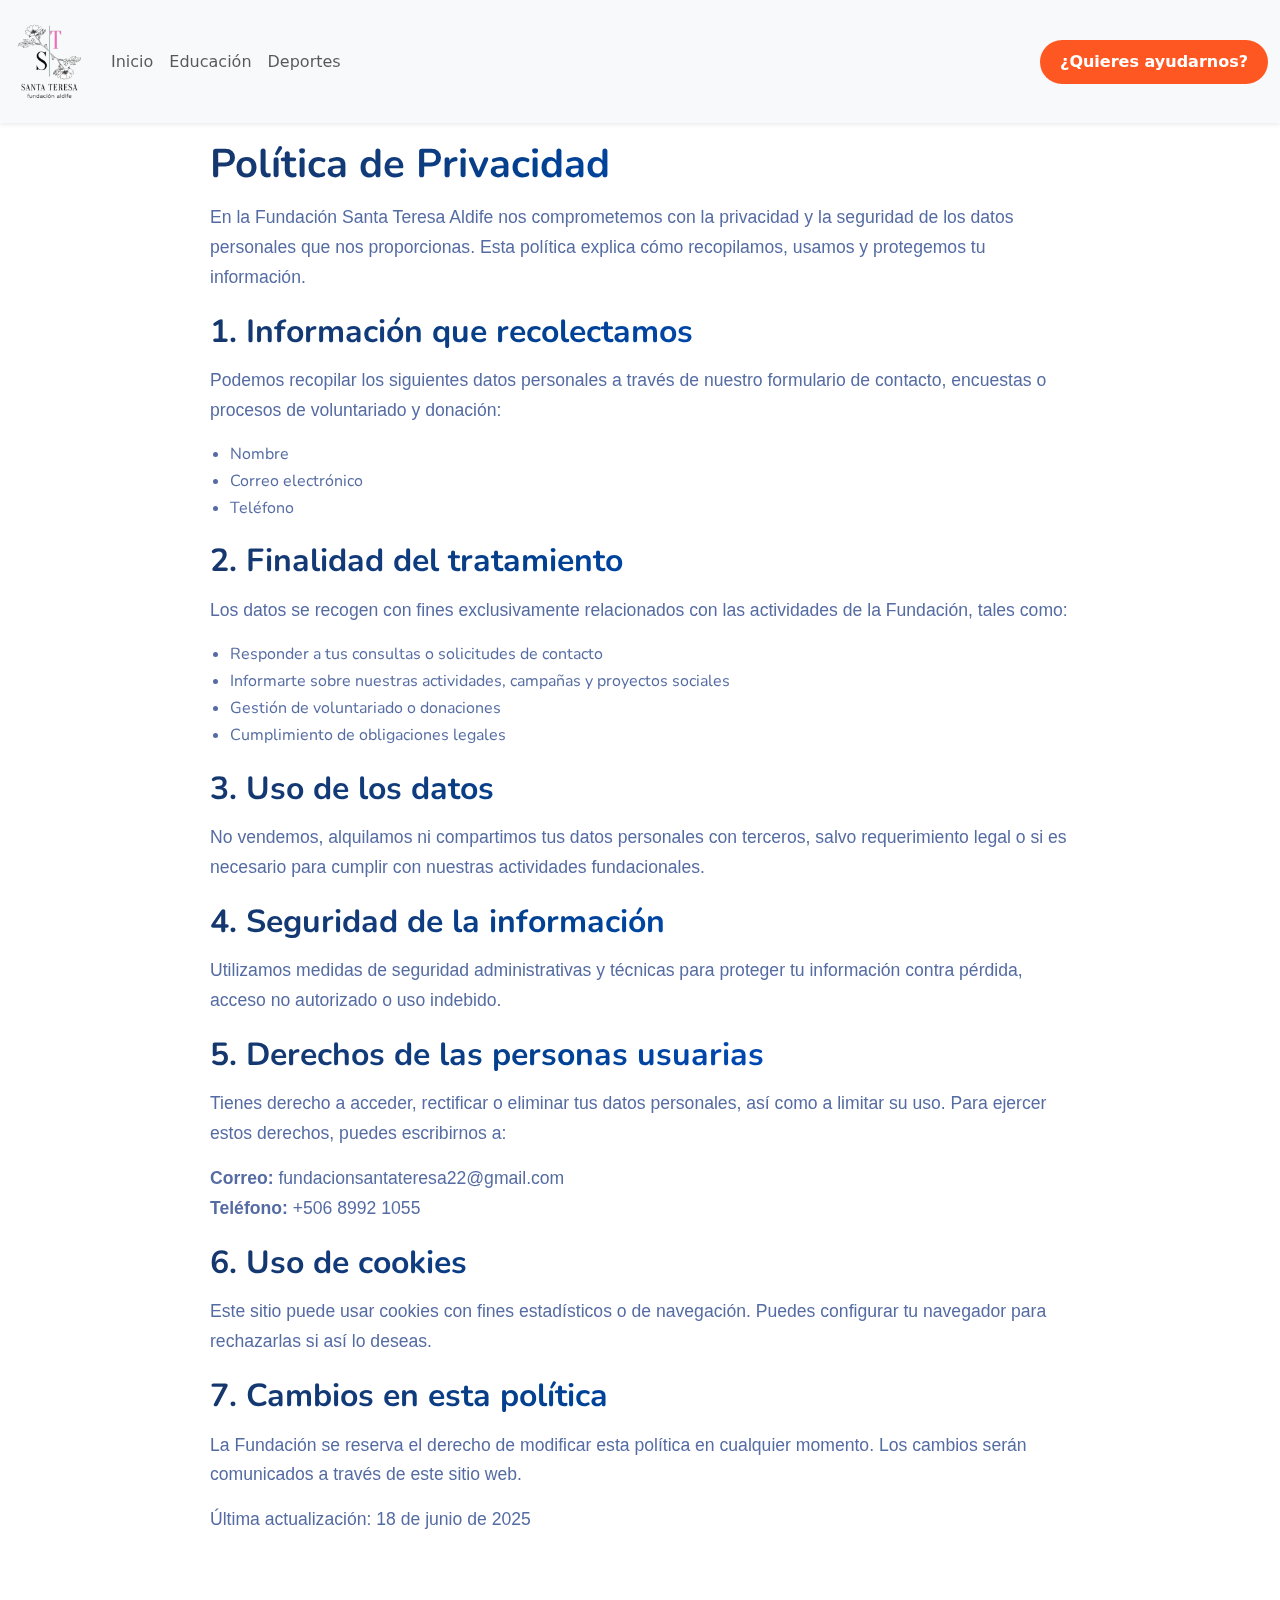
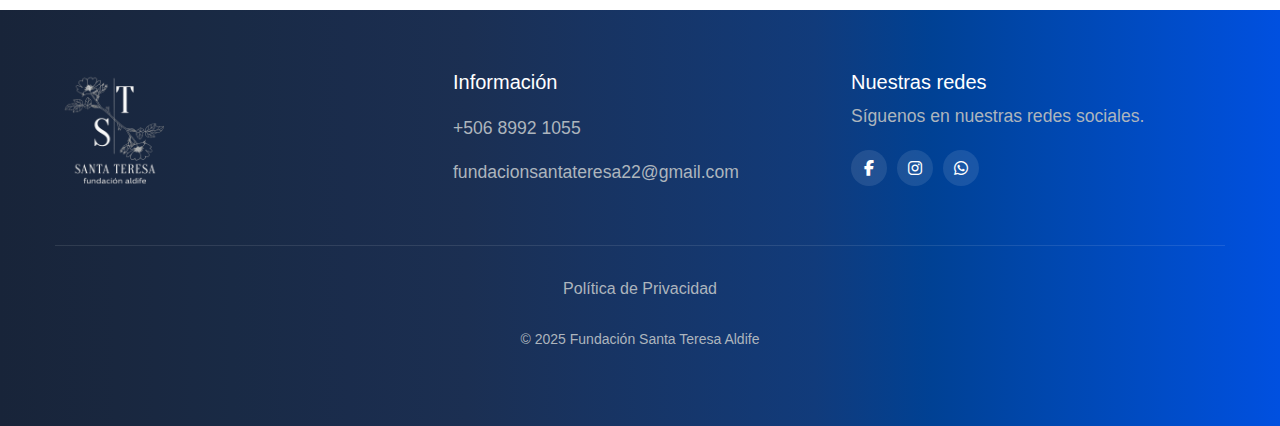
<file: politicaDePrivaciad.html>
<!DOCTYPE html>
<html lang="es">
<head>
    <meta charset="utf-8">
    <meta name="viewport" content="width=device-width, initial-scale=1.0">
    <link rel="icon" href="assets/LogoFundacionBlanco.webp" type="image/x-icon">
    <title>Fundación Santa Teresa Aldife</title>
    <!-- Metadatos SEO -->
    <meta name="description" content="La Fundación Santa Teresa Aldife transforma vidas a través de la educación, el deporte y el apoyo al comercio local en zonas rurales de Costa Rica.">
    <meta name="keywords" content="Fundación, educación, deporte, comercio local, Costa Rica, zonas rurales, ayuda social, ONG, desarrollo comunitario">
    <meta name="author" content="Fundación Santa Teresa Aldife">
    <!-- styles -->
    <link rel="stylesheet" href="css/base.css?1">
    <link rel="stylesheet" href="css/header.css?2">
    <link rel="stylesheet" href="css/footer.css?4">
     <link rel="stylesheet" href="css/politicas.css?1">
    <link href="https://fonts.googleapis.com/css2?family=Playfair+Display:wght@400;500;700&display=swap" rel="stylesheet">
    
    <link rel="stylesheet" href="https://fonts.googleapis.com/css?family=Nunito:400,700,800,900,300&display=swap" type="text/css" media="all" />
    <!--Style animation-->
	<link rel="stylesheet" href="https://unpkg.com/aos@next/dist/aos.css" />
    <!--Style iconos-->
    <link rel="stylesheet" href="https://cdnjs.cloudflare.com/ajax/libs/font-awesome/6.5.1/css/all.min.css">
</head>
<body>

    <nav class="navbar navbar-expand-lg bg-body-tertiary py-4 fixed-top shadow-sm">
        <div class="container-fluid">
            
            <a href="index.html">
                <img src="assets/LogoFundacion.webp" alt="Logotipo de la Fundación Santa Teresa con una ilustración floral en línea que cruza entre las letras S (negra) y T (rosada), separadas por una línea vertical turquesa. Abajo se lee 'Santa Teresa' en mayúsculas elegantes y 'fundación aldife' en minúsculas." class="logo-header">
            </a>
            <button class="navbar-toggler" type="button" data-bs-toggle="collapse" data-bs-target="#navbarSupportedContent">
                <span class="navbar-toggler-icon"></span>
            </button>
            <div class="collapse navbar-collapse" id="navbarSupportedContent">
                <ul class="navbar-nav me-auto mb-2 mb-lg-0 ps-3">
                    <li class="nav-item"><a class="nav-link" href="index.html">Inicio</a></li>
                    <li class="nav-item"><a class="nav-link" href="educacion.html">Educación</a></li>
                    <li class="nav-item"><a class="nav-link" href="deportes.html">Deportes</a></li>
                </ul>
                <a class="btn-ayuda" href="contacto.html">¿Quieres ayudarnos?</a>
            </div>
        </div>
    </nav>

    <main class="section-main" >
        <section class="politica-privacidad-container" data-aos="fade-right" data-aos-duration="1500">
           
            <h1 class="titulo">Política de Privacidad</h1>

            <p>En la Fundación Santa Teresa Aldife nos comprometemos con la privacidad y la seguridad de los datos personales que nos proporcionas. Esta política explica cómo recopilamos, usamos y protegemos tu información.</p>

            <h2>1. Información que recolectamos</h2>
            <p>Podemos recopilar los siguientes datos personales a través de nuestro formulario de contacto, encuestas o procesos de voluntariado y donación:</p>
            <ul>
            <li>Nombre</li>
            <li>Correo electrónico</li>
            <li>Teléfono</li>
            </ul>

            <h2>2. Finalidad del tratamiento</h2>
            <p>Los datos se recogen con fines exclusivamente relacionados con las actividades de la Fundación, tales como:</p>
            <ul>
            <li>Responder a tus consultas o solicitudes de contacto</li>
            <li>Informarte sobre nuestras actividades, campañas y proyectos sociales</li>
            <li>Gestión de voluntariado o donaciones</li>
            <li>Cumplimiento de obligaciones legales</li>
            </ul>

            <h2>3. Uso de los datos</h2>
            <p>No vendemos, alquilamos ni compartimos tus datos personales con terceros, salvo requerimiento legal o si es necesario para cumplir con nuestras actividades fundacionales.</p>

            <h2>4. Seguridad de la información</h2>
            <p>Utilizamos medidas de seguridad administrativas y técnicas para proteger tu información contra pérdida, acceso no autorizado o uso indebido.</p>

            <h2>5. Derechos de las personas usuarias</h2>
            <p>Tienes derecho a acceder, rectificar o eliminar tus datos personales, así como a limitar su uso. Para ejercer estos derechos, puedes escribirnos a:</p>
            <p><strong>Correo:</strong> fundacionsantateresa22@gmail.com<br />
            <strong>Teléfono:</strong> +506 8992 1055</p>

            <h2>6. Uso de cookies</h2>
            <p>Este sitio puede usar cookies con fines estadísticos o de navegación. Puedes configurar tu navegador para rechazarlas si así lo deseas.</p>

            <h2>7. Cambios en esta política</h2>
            <p>La Fundación se reserva el derecho de modificar esta política en cualquier momento. Los cambios serán comunicados a través de este sitio web.</p>

            <p>Última actualización: 18 de junio de 2025</p>


        </section>
    </main>

     <footer class="footer">
        <div class="container-footer">
            <div class="row">

                <div class="footer-section">
                    <img src="assets/LogoFundacionBlanco.webp" alt="Logotipo de la Fundación Santa Teresa con una ilustración floral en línea que cruza entre las letras S (negra) y T (rosada), separadas por una línea vertical turquesa. Abajo se lee 'Santa Teresa' en mayúsculas elegantes y 'fundación aldife' en minúsculas." class="logo-footer">
                 
                </div>
                
                <div class="footer-section">
                    <h5>Información</h5>
                    <p class="footer-information">+506 8992 1055</p>
                    <p class="footer-about">fundacionsantateresa22@gmail.com</p>
                </div>
            
                <div class="footer-section">
            
                </div>

                <div class="footer-section especial-para-redeseeeeee">
                    <h5>Nuestras redes</h5>
                    <p class="footer-about">Síguenos en nuestras redes sociales.</p>
                    <div class="social-links">
                        <a href="#" class="social-icon"><i class="fab fa-facebook-f"></i></a>
                        <a href="#" class="social-icon"><i class="fab fa-instagram"></i></a>
                        <a href="#" class="social-icon whatsapp"><i class="fab fa-whatsapp"></i></a>
                    </div>
                </div>

            </div>
        
            <div class="footer-bottom">
                <ul class="footer-bottom-links">
                    <li><a href="politicaDePrivaciad.html">Política de Privacidad</a></li>
                </ul>
                <p>© 2025 Fundación Santa Teresa Aldife</p>
            </div>
        </div>
    </footer>

    <link href="https://cdn.jsdelivr.net/npm/bootstrap@5.3.1/dist/css/bootstrap.min.css" rel="stylesheet">
    <script src="https://cdn.jsdelivr.net/npm/bootstrap@5.3.1/dist/js/bootstrap.bundle.min.js"></script>
    <!-- Js animation-->
    <script src="https://unpkg.com/aos@next/dist/aos.js"></script>
    <script>
    AOS.init();
    </script>

</body>
</html>
</file>
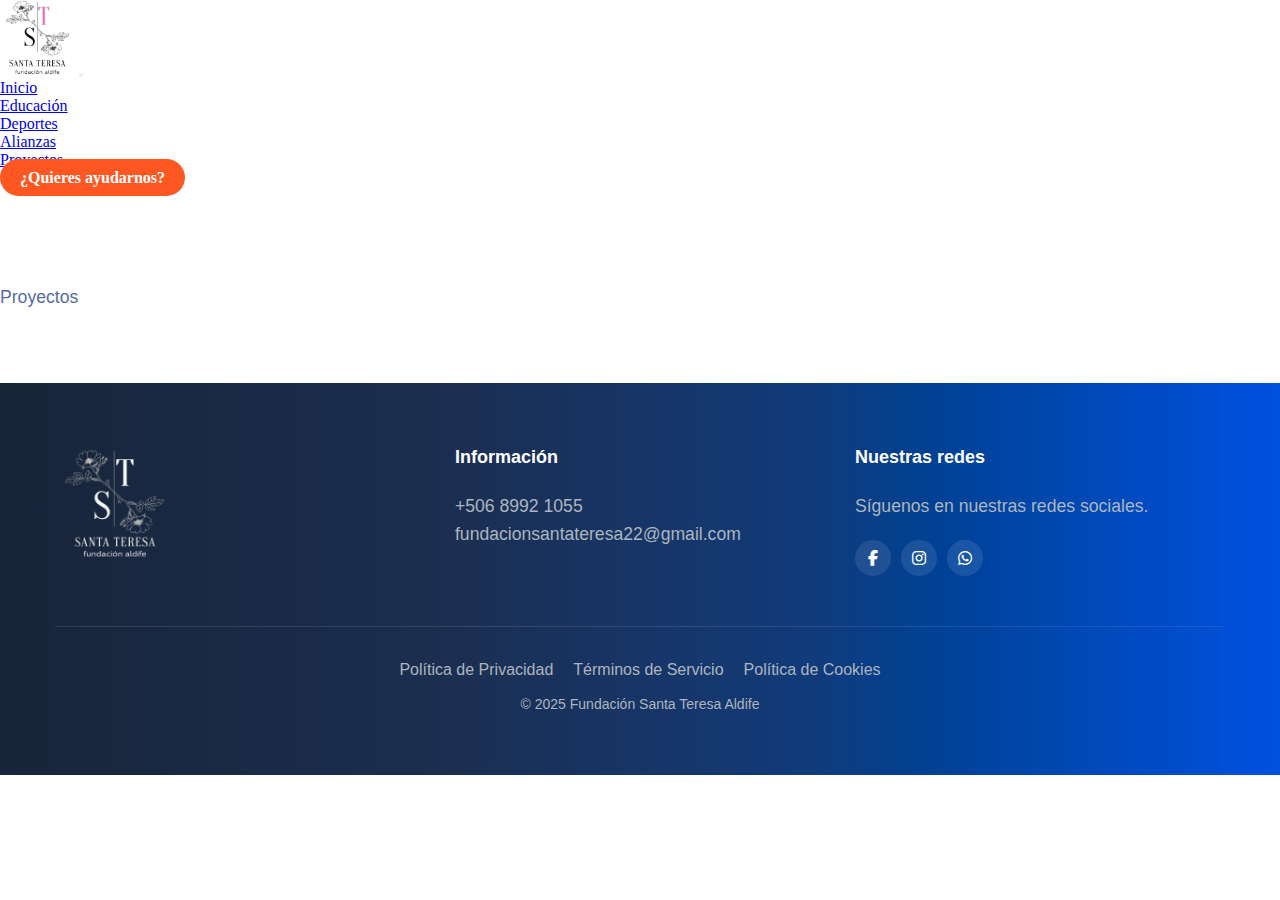
<file: proyectos.html>
<!DOCTYPE html>
<html lang="es">
<head>
    <meta charset="utf-8">
    <meta name="viewport" content="width=device-width, initial-scale=1.0">
    <link rel="icon" href="assets/LogoFundacionBlanco.png" type="image/x-icon">
    <title>Fundación Santa Terasa Aldife</title>
    <!-- Metadatos SEO -->
    <meta name="description" content="La Fundación Santa Teresa Aldife transforma vidas a través de la educación, el deporte y el apoyo al comercio local en zonas rurales de Costa Rica.">
    <meta name="keywords" content="Fundación, educación, deporte, comercio local, Costa Rica, zonas rurales, ayuda social, ONG, desarrollo comunitario">
    <meta name="author" content="Fundación Santa Teresa Aldife">
    <!-- styles -->
    <link rel="stylesheet" href="css/base.css?1">
    <link rel="stylesheet" href="css/header.css">
    <link rel="stylesheet" href="css/footer.css?3">
    <link rel="stylesheet" href="css/index.css?1">
    <link href="https://fonts.googleapis.com/css2?family=Playfair+Display:wght@400;500;700&display=swap" rel="stylesheet">
    
    <link rel="stylesheet" href="https://fonts.googleapis.com/css?family=Nunito:400,700,800,900,300&display=swap" type="text/css" media="all" />
    <!--Style animation-->
	<link rel="stylesheet" href="https://unpkg.com/aos@next/dist/aos.css" />
    <!--Style iconos-->
    <link rel="stylesheet" href="https://cdnjs.cloudflare.com/ajax/libs/font-awesome/6.5.1/css/all.min.css">
</head>
<body>
    
    <nav class="navbar navbar-expand-lg bg-body-tertiary py-4 fixed-top shadow-sm">
        <div class="container-fluid">
            <img src="assets/LogoFundacion.png" alt="Logo de la Fundacion Santa Teresa" class="logo-header">
            <button class="navbar-toggler" type="button" data-bs-toggle="collapse" data-bs-target="#navbarSupportedContent" aria-controls="navbarSupportedContent" aria-expanded="false" aria-label="Toggle navigation">
            <span class="navbar-toggler-icon"></span>
            </button>
            <div class="collapse navbar-collapse" id="navbarSupportedContent">
            <ul class="navbar-nav me-auto mb-2 mb-lg-0 ps-3">
                <li class="nav-item">
                <a class="nav-link active" aria-current="page" href="index.html">Inicio</a>
                </li>
                <li class="nav-item">
                <a class="nav-link" href="educacion.html">Educación</a>
                </li>
                 <li class="nav-item">
                <a class="nav-link" href="deportes.html">Deportes</a>
                </li>
                <li class="nav-item">
                <a class="nav-link" href="alianza.html">Alianzas</a>
                </li>
                <li class="nav-item">
                <a class="nav-link" href="proyectos.html">Proyectos</a>
                </li>  
            </ul>
              <a class="btn-ayuda" href="contacto.html">¿Quieres ayudarnos?</a>
            </div>
        </div>
    </nav>
    
    <main>
        <div class="section-main">
            <p>Proyectos</p>
        </div>
    </main>

    <footer class="footer">
        <div class="container-footer">
            <div class="row">

                <div class="footer-section">
                    <img src="assets/LogoFundacionBlanco.png" alt="Logo de la Fundacion Santa Teresa" class="logo-footer">
                 
                </div>
                
                <div class="footer-section">
                    <h5>Información</h5>
                    <p class="footer-information">+506 8992 1055</p>
                    <p class="footer-about">fundacionsantateresa22@gmail.com</p>
                </div>
            
                <div class="footer-section">
            
                </div>

                <div class="footer-section especial-para-redeseeeeee">
                    <h5>Nuestras redes</h5>
                    <p class="footer-about">Síguenos en nuestras redes sociales.</p>
                    <div class="social-links">
                        <a href="#" class="social-icon"><i class="fab fa-facebook-f"></i></a>
                        <a href="#" class="social-icon"><i class="fab fa-instagram"></i></a>
                        <a href="#" class="social-icon whatsapp"><i class="fab fa-whatsapp"></i></a>
                    </div>
                </div>

            </div>
        
            <div class="footer-bottom">
                <ul class="footer-bottom-links">
                    <li><a href="#">Política de Privacidad</a></li>
                    <li><a href="#">Términos de Servicio</a></li>
                    <li><a href="#">Política de Cookies</a></li>
                </ul>
                <p>© 2025 Fundación Santa Teresa Aldife</p>
            </div>
        </div>
    </footer>

    <!--Bootstrap-->
    <link href="https://cdn.jsdelivr.net/npm/bootstrap@5.3.1/dist/css/bootstrap.min.css" rel="stylesheet" integrity="sha384-4bw+/aepP/YC94hEpVNVgiZdgIC5+VKNBQNGCHeKRQN+PtmoHDEXuppvnDJzQIu9" crossorigin="anonymous">
    <script src="https://cdn.jsdelivr.net/npm/bootstrap@5.3.1/dist/js/bootstrap.bundle.min.js" integrity="sha384-HwwvtgBNo3bZJJLYd8oVXjrBZt8cqVSpeBNS5n7C8IVInixGAoxmnlMuBnhbgrkm" crossorigin="anonymous"></script>
    <!-- Js animation-->
    <script src="https://unpkg.com/aos@next/dist/aos.js"></script>
    <script>
    AOS.init();
    </script>

    <script src="script/index.js"></script>

</body>
</html>
</file>
<file: css/base.css>
*{
  margin: 0px;
  padding: 0px;
  box-sizing: border-box;
}

:root {
  /*colors*/
  --colorTexto: #556ca3;
  /*fonts*/ 
  --PT-Sans: 'PT Sans', sans-serif; 
  --Open-Sans: 'Open Sans', sans-serif; 
  --Nunito: 'Nunito', sans-serif;
}

main{
  display: flex;
  justify-content: center;
  width: 100%;
}

.section-main{
  display: flex;
  flex-direction: column;
  width: 100%;
  max-width: 1920px;
  padding-top: 100px;
  padding-bottom: 75px;
}

.titulo{
  background: linear-gradient(to right,  #15376d, #113b7b, #004194, #0047ae, #004cc7, #0050e0);
  -webkit-background-clip: text;
  -webkit-text-fill-color: transparent;
  font-weight: bold;
  margin-bottom: 30px;
}

p{
  color: var(--colorTexto);
  font-family: var(--PT-Sans);
  font-size: 1.1em;
}
</file>
<file: css/header.css>
.logo-header {
  width: 75px;
}

.navbar-nav .nav-link:hover {
  color: #0050e0 !important;
}

.btn-ayuda {
    background-color: #ff5722;
    color: white;
    font-weight: bold;
    padding: 10px 20px;
    border-radius: 30px;
    border: none;
    animation: pulse 2s infinite;
    transition: background-color 0.3s ease;
    text-decoration: none;
  }

  .btn-ayuda:hover {
    background-color: #e64a19;
  }

  @keyframes pulse {
    0% {
      transform: scale(1);
      box-shadow: 0 0 0 0 rgba(255, 87, 34, 0.7);
    }
    70% {
      transform: scale(1.05);
      box-shadow: 0 0 0 10px rgba(255, 87, 34, 0);
    }
    100% {
      transform: scale(1);
      box-shadow: 0 0 0 0 rgba(255, 87, 34, 0);
    }
  }
</file>
<file: css/footer.css>
.footer {

    background: linear-gradient(to right, #182439, #19273f, #192a45, #1a2c4c, #1b2f52, #183360, #15376d, #113b7b, #004194, #0047ae, #004cc7, #0050e0);
    color: #fff;
    padding: 60px 20px;
    font-family: Arial, sans-serif;
    line-height: 1.6;
  }
  
  .container-footer {
    width: 100%;
    max-width: 1200px;
    margin: 0 auto;
    padding: 0 15px;
  }
  
  .row {
    display: flex;
    flex-wrap: wrap;
    margin: 0 -15px;
  }
  
  .footer-section {
    padding: 0 15px;
  }

  /*nuevo para redes*/
  .especial-para-redes{
    /* background-color: red; */
    display: flex;
    flex-direction: column;
    justify-content: center;
  }
  

  .logo-footer {
    width: 120px;
    margin-bottom: 25px;
  }	


  
  .footer-about {
    color: #adb5bd;
    margin-bottom: 20px;
    max-width: 300px;
  }

  .footer-about:hover{
    color: #ffffff;
  
  }
  

  .footer-information {
    color: #adb5bd;
    margin-top: 20px;
    max-width: 300px;
   }

   .footer-information:hover{
    color: #ffffff;
   
   }


  .social-links {
    display: flex;
    gap: 10px;
    margin-bottom: 20px;
  }
  
  .social-icon {
    display: flex;
    align-items: center;
    justify-content: center;
    width: 36px;
    height: 36px;
    background-color: rgba(255, 255, 255, 0.1);
    color: #fff;
    border-radius: 50%;
    text-decoration: none;
    transition: background-color 0.3s;
  }
  
  .social-icon:hover {
    background-color: #007bff;
  }
  
  h5 {
    margin-bottom: 20px;
    font-size: 18px;
  }
  
  .footer-links {
    list-style: none;
  }
  
  .footer-links li {
    margin-bottom: 10px;
  }
  
  .footer-links a {
    color: #adb5bd;
    text-decoration: none;
    transition: color 0.3s;
  }
  
  .footer-links a:hover {
    color: #fff;
  }
  
  .footer-newsletter {
    display: flex;
    margin-top: 15px;
  }
  
  .footer-newsletter input {
    flex: 1;
    padding: 10px 15px;
    border: none;
    border-radius: 4px 0 0 4px;
    font-size: 14px;
  }
  
  .newsletter-btn {
    background-color: #007bff;
    color: #fff;
    border: none;
    padding: 0 15px;
    border-radius: 0 4px 4px 0;
    cursor: pointer;
    transition: background-color 0.3s;
  }
  
  .newsletter-btn:hover {
    background-color: #0069d9;
  }
  
  .footer-bottom {
    border-top: 1px solid rgba(255, 255, 255, 0.1);
    padding-top: 20px;
    margin-top: 30px;
    text-align: center;
  }

  .footer-bottom-links {
    list-style: none;
    display: flex;
    justify-content: center;
    padding: 0;
  }
  
  .footer-bottom-links li {
    margin: 10px;
  }
  
  .footer-bottom-links a {
    color: #adb5bd;
    text-decoration: none;
    transition: color 0.3s;
  }
  
  .footer-bottom-links a:hover {
    color: #fff;
  }
  
  .footer-bottom p {
    color: #adb5bd;
    font-size: 14px;
  }
  
  /* Responsive */
  @media (min-width: 768px) {
    .footer-section:nth-child(1),
    .footer-section:nth-child(4) {
      width: 33.333%;
    }
    
    .footer-section:nth-child(2),
    .footer-section:nth-child(3) {
      width: 16.666%;
    }
   
    

  }
  
  @media (min-width: 992px) {
    .footer-section:nth-child(1),
    .footer-section:nth-child(4) {
      width: 33.333%;
    }
    
    .footer-section:nth-child(2),
    .footer-section:nth-child(3) {
      width: 16.666%;
    }
  }
  
  @media (max-width: 767px) {
    .footer-section {
      width: 100%;
    }

    .footer-bottom-links {
     flex-direction: column;
    }

}
</file>
<file: css/index.css>
/*bienvenida section*/

.informacion-container{
    /* background-color: red; */
    display: flex;
    justify-content: center;
    align-items: center;
    flex-direction: column;
}

.bienvenida-container{
    text-align: center;
    max-width: 1200px;
    margin-bottom: 50px;
    padding: 50px 25px 0px 25px;
}




/*mision y vision sections*/

.vision-mision-container{
    display: flex;
    align-items: center;
    padding: 50px 150px;
    margin-bottom: 75px;
}

.vision-mision-text-content{
    width: 50%;
}

.vision-mision-image-content{
    width: 50%; 
    text-align: center;
}

.vision-mision-image-content img{
    width: 60%;
    min-width: 300px;
    border-radius: 10px;
    text-align: center;
}

.imagen-ajustada {
    width: 100%;
    height: 400px;
    object-fit: cover;
    object-position: center;
    border-radius: 10px;
}



/* Nuestros Pilares section*/

.pilares{
    text-align: center;
}

.pilares-container{
    display: flex;
    justify-content: space-around;
    padding: 50px 100px;
}

.pilar-item{
    width: 30%;
    box-shadow: rgba(99, 99, 99, 0.2) 0px 2px 8px 0px;
    border-radius: 10px;
}

.pilar-item-header{
    background: linear-gradient(to right, #182439, #19273f, #192a45, #1a2c4c, #1b2f52, #183360, #15376d, #113b7b, #004194, #0047ae, #004cc7, #0050e0);
    padding: 10px;
    border-radius: 10px 10px 0px 0px;
}

.pilar-item-header h5{
    color: white;
    margin: 0px;
}

.pilar-item-body {
    padding: 15px;
    background-color: white;
    border-radius: 0px 0px 10px 10px;
    text-align: left;
}


@media (max-width: 1080px) {
 
    .vision-mision-container{
        padding: 15px;
        flex-direction: column;
    }

    .vision-mision-text-content{
        width: 100%;
        order: 1;
    }

    .vision-mision-image-content{
        width: 100%; 
        order: 2;
    }

    .vision-mision-image-content img{
        width: 90%;
    }



    .pilares-container{
        align-items: center;
        flex-direction: column;
        padding: 50px 15px;
    }

    .pilar-item{
        width: 100%;
        margin-bottom: 30px;
    }

}
</file>
<file: css/deportes.css>
.deportes-text-list {
  display: flex;
  align-items: center;
  flex-direction: column;
  gap: 40px;
  padding: 60px 20px;
}

.deportes-text {
  display: flex;
  justify-content: center;
  align-items: center;
  padding: 30px;
  border-radius: 16px;
  background-color: #f2f9ff;
  border-left: 6px solid #007bff;
  transition: transform 0.3s ease;
}

.deportes-text:hover {
  transform: scale(1.02);
}

.deportes-text .text {
  max-width: 1000px;
}

.deportes-text h2,
.deportes-text h3 {
  color: #007bff;
  margin-bottom: 10px;
}

.deportes-text p {
  line-height: 1.6;
  font-family: 'Nunito', sans-serif;
}

/* Intercalado izquierda-derecha */
.deportes-text:nth-child(even) {
  flex-direction: row-reverse;
  border-left: none;
  border-right: 6px solid #007bff;
}
</file>
<file: css/educacion.css>
.educacion-text-list {
  display: flex;
  align-items: center;
  flex-direction: column;
  gap: 40px;
  padding: 60px 20px;
}

.educacion-text {
  display: flex;
  justify-content: center;
  align-items: center;
  padding: 30px;
  border-radius: 16px;
  background-color: #f2f9ff;
  border-left: 6px solid #007bff;
  transition: transform 0.3s ease;
}

.educacion-text:hover {
  transform: scale(1.02);
}

.educacion-text .text {
  max-width: 1000px;
}

.educacion-text h2,
.educacion-text h3 {
  color: #007bff;
  margin-bottom: 10px;
  text-align: left;
}

.educacion-text p {
  line-height: 1.6;
  font-family: 'Nunito', sans-serif;
  text-align: justify;
}

/* Intercalado izquierda-derecha */
.educacion-text:nth-child(even) {
  flex-direction: row-reverse;
  border-left: none;
  border-right: 6px solid #007bff;
}

.educacion-text:nth-child(even) .text {
  text-align: right;
}

.educacion-text:nth-child(even) h2,
.educacion-text:nth-child(even) h3 {
  text-align: right;
}
</file>
<file: css/politicas.css>
.section-main {
  padding-top: 120px;
  padding-bottom: 60px;
}

.politica-privacidad-container {
  max-width: 900px;
  margin: auto;
  padding: 0 20px;
  font-family: 'Nunito', sans-serif;
  line-height: 1.7;
}

.politica-privacidad-container h1,
.politica-privacidad-container h2 {

  margin-top: 20px;
  margin-bottom: 15px;
  background: linear-gradient(to right,  #15376d, #113b7b, #004194, #0047ae, #004cc7, #0050e0);
  -webkit-background-clip: text;
  -webkit-text-fill-color: transparent;
  font-weight: bold;

}

.politica-privacidad-container ul {
  padding-left: 20px;
  margin-bottom: 20px;
}

.politica-privacidad-container p {
  margin-bottom: 15px;
}


.politica-privacidad-container li {
 color: var(--colorTexto);
}
</file>
